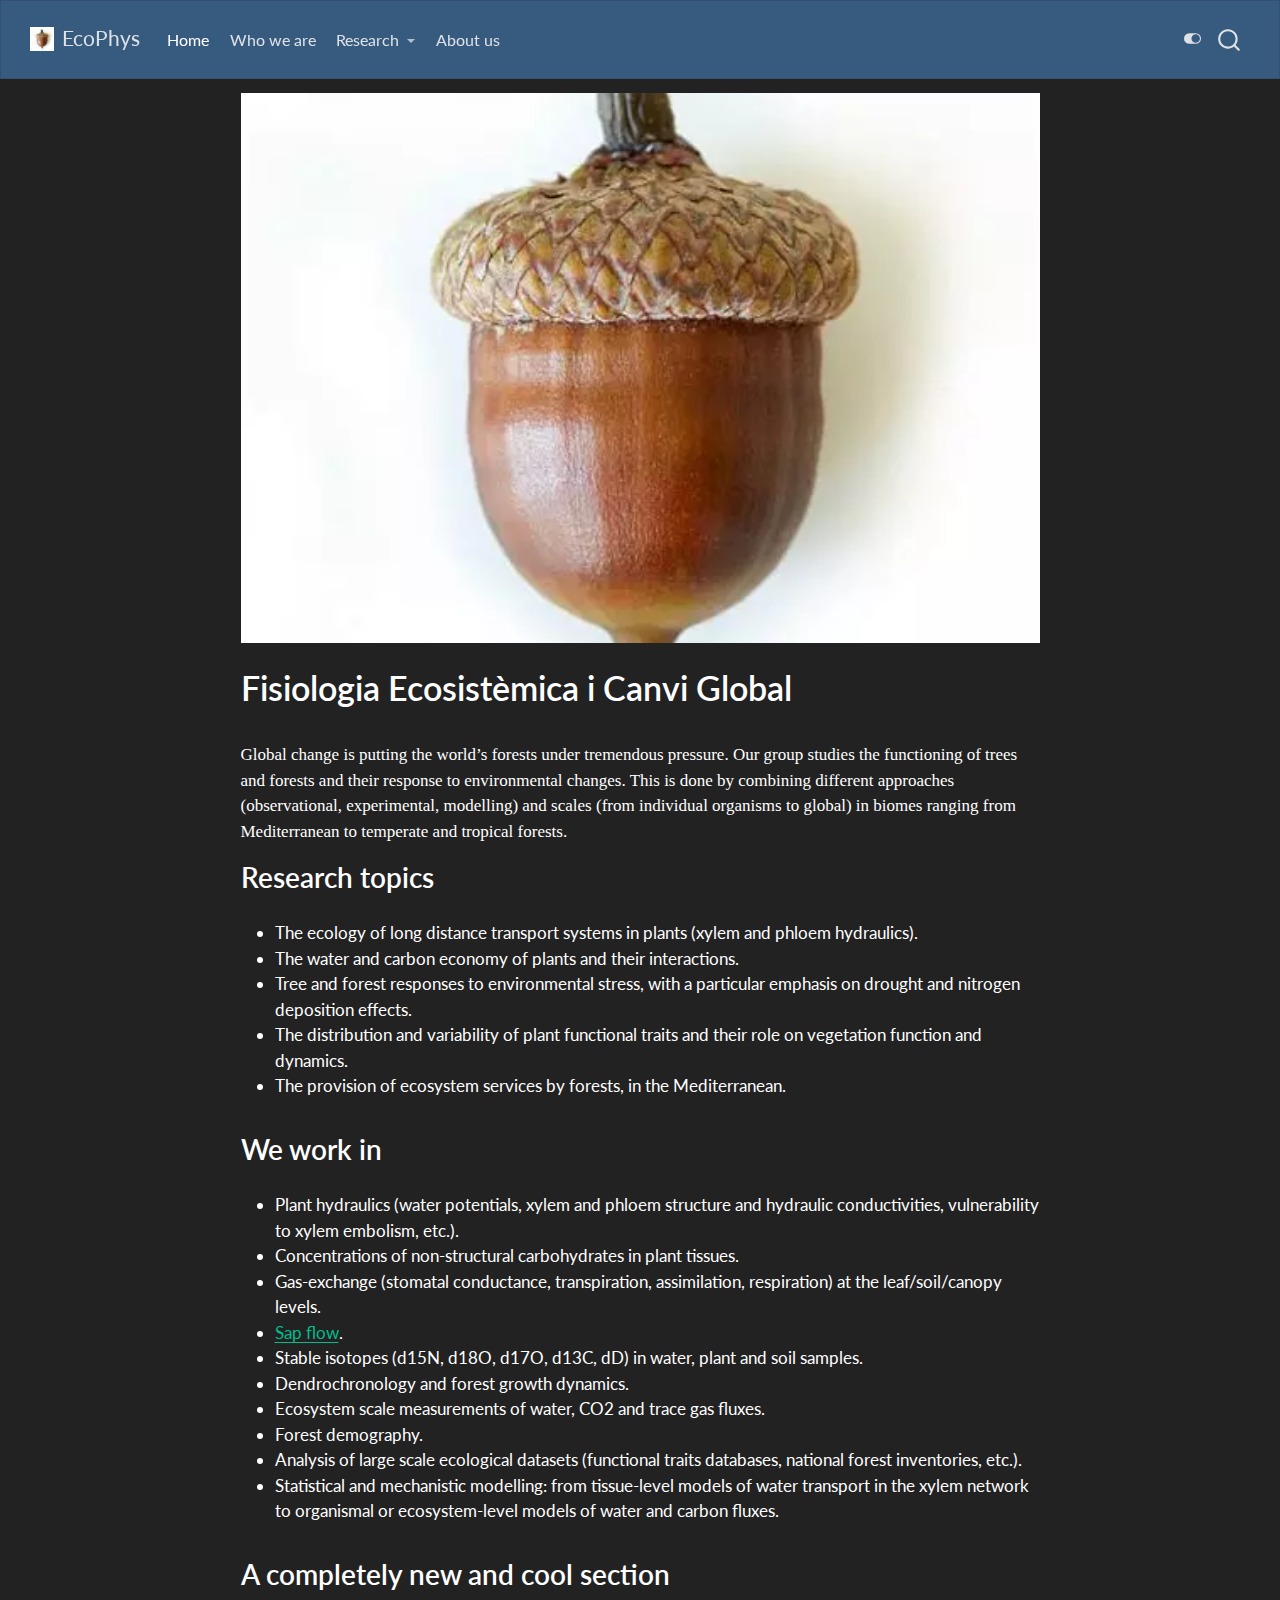
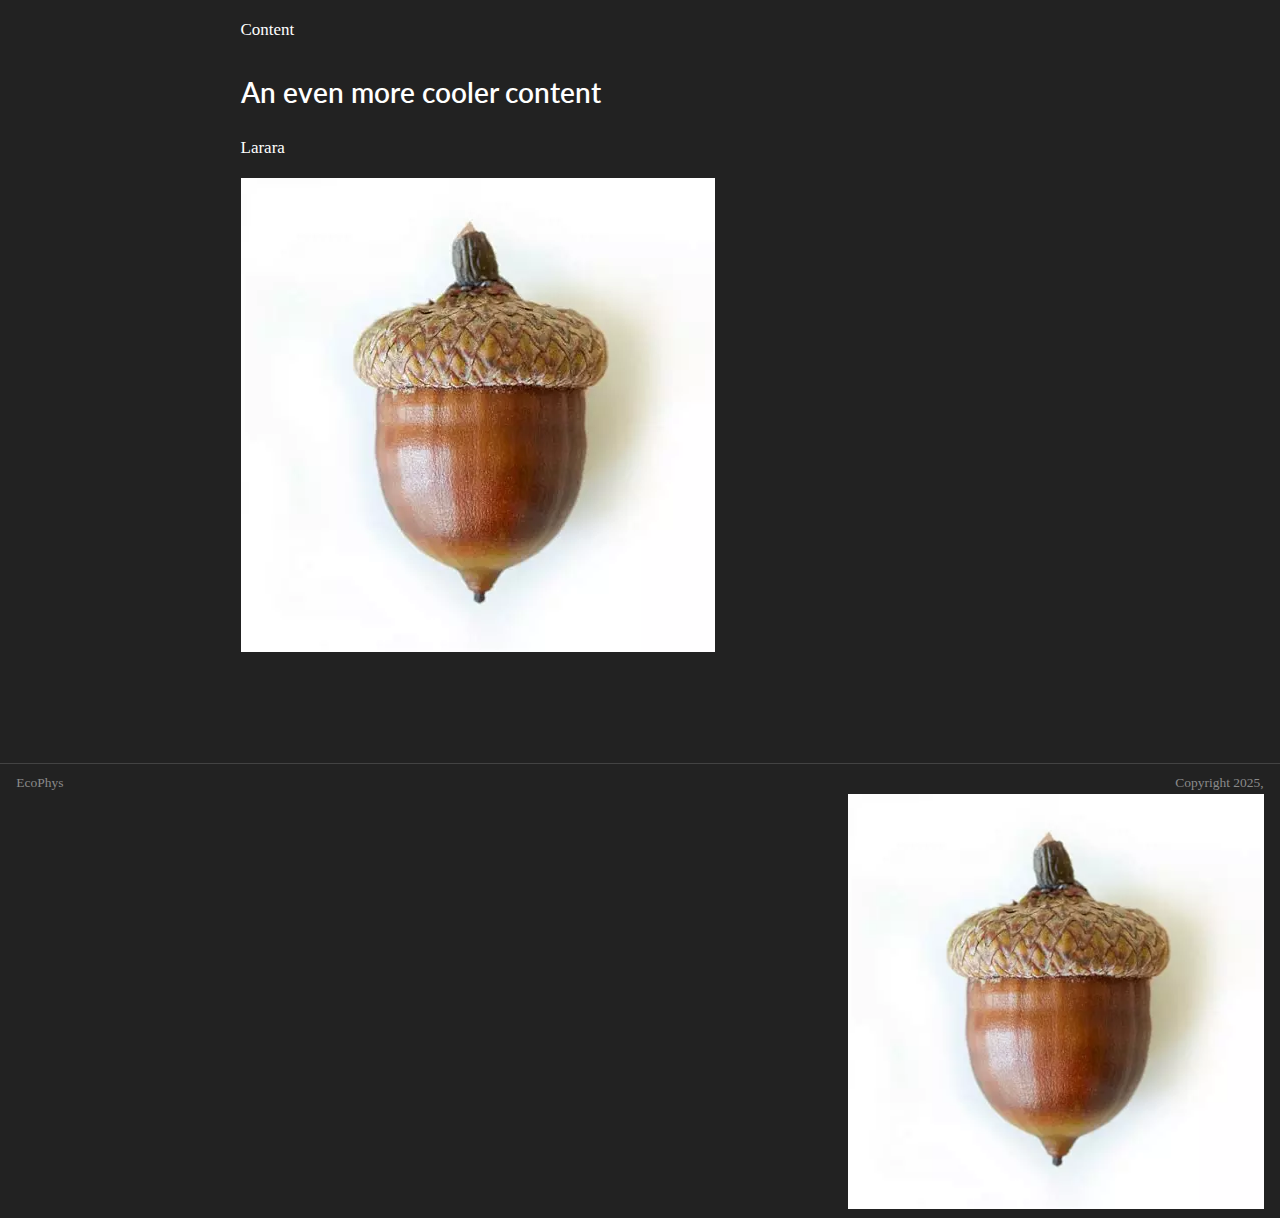
<file: docs/index.html>
<!DOCTYPE html>
<html xmlns="http://www.w3.org/1999/xhtml" lang="en" xml:lang="en"><head>

<meta charset="utf-8">
<meta name="generator" content="quarto-1.6.42">

<meta name="viewport" content="width=device-width, initial-scale=1.0, user-scalable=yes">


<title>Fisiologia Ecosistèmica i Canvi Global – EcoPhys</title>
<style>
code{white-space: pre-wrap;}
span.smallcaps{font-variant: small-caps;}
div.columns{display: flex; gap: min(4vw, 1.5em);}
div.column{flex: auto; overflow-x: auto;}
div.hanging-indent{margin-left: 1.5em; text-indent: -1.5em;}
ul.task-list{list-style: none;}
ul.task-list li input[type="checkbox"] {
  width: 0.8em;
  margin: 0 0.8em 0.2em -1em; /* quarto-specific, see https://github.com/quarto-dev/quarto-cli/issues/4556 */ 
  vertical-align: middle;
}
</style>


<script src="site_libs/quarto-nav/quarto-nav.js"></script>
<script src="site_libs/quarto-nav/headroom.min.js"></script>
<script src="site_libs/clipboard/clipboard.min.js"></script>
<script src="site_libs/quarto-search/autocomplete.umd.js"></script>
<script src="site_libs/quarto-search/fuse.min.js"></script>
<script src="site_libs/quarto-search/quarto-search.js"></script>
<meta name="quarto:offset" content="./">
<script src="site_libs/quarto-html/quarto.js"></script>
<script src="site_libs/quarto-html/popper.min.js"></script>
<script src="site_libs/quarto-html/tippy.umd.min.js"></script>
<link href="site_libs/quarto-html/tippy.css" rel="stylesheet">
<link href="site_libs/quarto-html/quarto-syntax-highlighting-2f5df379a58b258e96c21c0638c20c03.css" rel="stylesheet" class="quarto-color-scheme" id="quarto-text-highlighting-styles">
<link href="site_libs/quarto-html/quarto-syntax-highlighting-dark-b53751a350365c71b6c909e95f209ed1.css" rel="stylesheet" class="quarto-color-scheme quarto-color-alternate" id="quarto-text-highlighting-styles">
<script src="site_libs/bootstrap/bootstrap.min.js"></script>
<link href="site_libs/bootstrap/bootstrap-icons.css" rel="stylesheet">
<link href="site_libs/bootstrap/bootstrap-b821184c4a475689db8a26a4d7b73cc8.min.css" rel="stylesheet" append-hash="true" class="quarto-color-scheme" id="quarto-bootstrap" data-mode="light">
<link href="site_libs/bootstrap/bootstrap-dark-0715dbe8875e9749cc11d07b4097d96f.min.css" rel="stylesheet" append-hash="true" class="quarto-color-scheme quarto-color-alternate" id="quarto-bootstrap" data-mode="dark">
<script id="quarto-search-options" type="application/json">{
  "location": "navbar",
  "copy-button": false,
  "collapse-after": 3,
  "panel-placement": "end",
  "type": "overlay",
  "limit": 50,
  "keyboard-shortcut": [
    "f",
    "/",
    "s"
  ],
  "show-item-context": false,
  "language": {
    "search-no-results-text": "No results",
    "search-matching-documents-text": "matching documents",
    "search-copy-link-title": "Copy link to search",
    "search-hide-matches-text": "Hide additional matches",
    "search-more-match-text": "more match in this document",
    "search-more-matches-text": "more matches in this document",
    "search-clear-button-title": "Clear",
    "search-text-placeholder": "",
    "search-detached-cancel-button-title": "Cancel",
    "search-submit-button-title": "Submit",
    "search-label": "Search"
  }
}</script>


<link rel="stylesheet" href="styles.css">
</head>

<body class="nav-fixed fullcontent">

<div id="quarto-search-results"></div>
  <header id="quarto-header" class="headroom fixed-top">
    <nav class="navbar navbar-expand-lg " data-bs-theme="dark">
      <div class="navbar-container container-fluid">
      <div class="navbar-brand-container mx-auto">
    <a href="./index.html" class="navbar-brand navbar-brand-logo">
    <img src="./img/bellota.webp" alt="" class="navbar-logo">
    </a>
    <a class="navbar-brand" href="./index.html">
    <span class="navbar-title">EcoPhys</span>
    </a>
  </div>
            <div id="quarto-search" class="" title="Search"></div>
          <button class="navbar-toggler" type="button" data-bs-toggle="collapse" data-bs-target="#navbarCollapse" aria-controls="navbarCollapse" role="menu" aria-expanded="false" aria-label="Toggle navigation" onclick="if (window.quartoToggleHeadroom) { window.quartoToggleHeadroom(); }">
  <span class="navbar-toggler-icon"></span>
</button>
          <div class="collapse navbar-collapse" id="navbarCollapse">
            <ul class="navbar-nav navbar-nav-scroll me-auto">
  <li class="nav-item">
    <a class="nav-link active" href="./index.html" aria-current="page"> 
<span class="menu-text">Home</span></a>
  </li>  
  <li class="nav-item">
    <a class="nav-link" href="./people/people.html"> 
<span class="menu-text">Who we are</span></a>
  </li>  
  <li class="nav-item dropdown ">
    <a class="nav-link dropdown-toggle" href="#" id="nav-menu-research" role="link" data-bs-toggle="dropdown" aria-expanded="false">
 <span class="menu-text">Research</span>
    </a>
    <ul class="dropdown-menu" aria-labelledby="nav-menu-research">    
        <li>
    <a class="dropdown-item" href="./research/research_projects.html">
 <span class="dropdown-text">Research Projects</span></a>
  </li>  
    </ul>
  </li>
  <li class="nav-item">
    <a class="nav-link" href="./about.html"> 
<span class="menu-text">About us</span></a>
  </li>  
</ul>
          </div> <!-- /navcollapse -->
            <div class="quarto-navbar-tools">
  <a href="" class="quarto-color-scheme-toggle quarto-navigation-tool  px-1" onclick="window.quartoToggleColorScheme(); return false;" title="Toggle dark mode"><i class="bi"></i></a>
</div>
      </div> <!-- /container-fluid -->
    </nav>
</header>
<!-- content -->
<div id="quarto-content" class="quarto-container page-columns page-rows-contents page-layout-article page-navbar">
<!-- sidebar -->
<!-- margin-sidebar -->
    
<!-- main -->
<div class="quarto-about-marquee">
  <div class="about-image-container">
    <img src="img/bellota.webp" class="about-image " style="width: 100%;">
  </div>
  <div class="about-contents">
    <header id="title-block-header" class="quarto-title-block default">
<div class="quarto-title">
<h1 class="title">Fisiologia Ecosistèmica i Canvi Global</h1>
</div>
<div class="quarto-title-meta">
  </div>
</header> <main class="content" id="quarto-document-content">
<p>Global change is putting the world’s forests under tremendous pressure. Our group studies the functioning of trees and forests and their response to environmental changes. This is done by combining different approaches (observational, experimental, modelling) and scales (from individual organisms to global) in biomes ranging from Mediterranean to temperate and tropical forests.</p>
<section id="research-topics" class="level2">
<h2 data-anchor-id="research-topics">Research topics</h2>
<ul>
<li>The ecology of long distance transport systems in plants (xylem and phloem hydraulics).</li>
<li>The water and carbon economy of plants and their interactions.</li>
<li>Tree and forest responses to environmental stress, with a particular emphasis on drought and nitrogen deposition effects.</li>
<li>The distribution and variability of plant functional traits and their role on vegetation function and dynamics.</li>
<li>The provision of ecosystem services by forests, in the Mediterranean.</li>
</ul>
</section>
<section id="we-work-in" class="level2">
<h2 data-anchor-id="we-work-in">We work in</h2>
<ul>
<li>Plant hydraulics (water potentials, xylem and phloem structure and hydraulic conductivities, vulnerability to xylem embolism, etc.).</li>
<li>Concentrations of non-structural carbohydrates in plant tissues.</li>
<li>Gas-exchange (stomatal conductance, transpiration, assimilation, respiration) at the leaf/soil/canopy levels.</li>
<li><a href="./sapflux.html">Sap flow</a>.</li>
<li>Stable isotopes (d15N, d18O, d17O, d13C, dD) in water, plant and soil samples.</li>
<li>Dendrochronology and forest growth dynamics.</li>
<li>Ecosystem scale measurements of water, CO2 and trace gas fluxes.</li>
<li>Forest demography.</li>
<li>Analysis of large scale ecological datasets (functional traits databases, national forest inventories, etc.).</li>
<li>Statistical and mechanistic modelling: from tissue-level models of water transport in the xylem network to organismal or ecosystem-level models of water and carbon fluxes.</li>
</ul>
</section>
<section id="a-completely-new-and-cool-section" class="level2">
<h2 data-anchor-id="a-completely-new-and-cool-section">A completely new and cool section</h2>
<p>Content</p>
</section>
<section id="an-even-more-cooler-content" class="level2">
<h2 data-anchor-id="an-even-more-cooler-content">An even more cooler content</h2>
<p>Larara</p>
<p><img src=".\img/bellota.webp" class="img-fluid"></p>


</section>
</main> 
  </div>
</div>
 <!-- /main -->
<script id="quarto-html-after-body" type="application/javascript">
window.document.addEventListener("DOMContentLoaded", function (event) {
  const toggleBodyColorMode = (bsSheetEl) => {
    const mode = bsSheetEl.getAttribute("data-mode");
    const bodyEl = window.document.querySelector("body");
    if (mode === "dark") {
      bodyEl.classList.add("quarto-dark");
      bodyEl.classList.remove("quarto-light");
    } else {
      bodyEl.classList.add("quarto-light");
      bodyEl.classList.remove("quarto-dark");
    }
  }
  const toggleBodyColorPrimary = () => {
    const bsSheetEl = window.document.querySelector("link#quarto-bootstrap");
    if (bsSheetEl) {
      toggleBodyColorMode(bsSheetEl);
    }
  }
  toggleBodyColorPrimary();  
  const disableStylesheet = (stylesheets) => {
    for (let i=0; i < stylesheets.length; i++) {
      const stylesheet = stylesheets[i];
      stylesheet.rel = 'prefetch';
    }
  }
  const enableStylesheet = (stylesheets) => {
    for (let i=0; i < stylesheets.length; i++) {
      const stylesheet = stylesheets[i];
      stylesheet.rel = 'stylesheet';
    }
  }
  const manageTransitions = (selector, allowTransitions) => {
    const els = window.document.querySelectorAll(selector);
    for (let i=0; i < els.length; i++) {
      const el = els[i];
      if (allowTransitions) {
        el.classList.remove('notransition');
      } else {
        el.classList.add('notransition');
      }
    }
  }
  const toggleGiscusIfUsed = (isAlternate, darkModeDefault) => {
    const baseTheme = document.querySelector('#giscus-base-theme')?.value ?? 'light';
    const alternateTheme = document.querySelector('#giscus-alt-theme')?.value ?? 'dark';
    let newTheme = '';
    if(darkModeDefault) {
      newTheme = isAlternate ? baseTheme : alternateTheme;
    } else {
      newTheme = isAlternate ? alternateTheme : baseTheme;
    }
    const changeGiscusTheme = () => {
      // From: https://github.com/giscus/giscus/issues/336
      const sendMessage = (message) => {
        const iframe = document.querySelector('iframe.giscus-frame');
        if (!iframe) return;
        iframe.contentWindow.postMessage({ giscus: message }, 'https://giscus.app');
      }
      sendMessage({
        setConfig: {
          theme: newTheme
        }
      });
    }
    const isGiscussLoaded = window.document.querySelector('iframe.giscus-frame') !== null;
    if (isGiscussLoaded) {
      changeGiscusTheme();
    }
  }
  const toggleColorMode = (alternate) => {
    // Switch the stylesheets
    const alternateStylesheets = window.document.querySelectorAll('link.quarto-color-scheme.quarto-color-alternate');
    manageTransitions('#quarto-margin-sidebar .nav-link', false);
    if (alternate) {
      enableStylesheet(alternateStylesheets);
      for (const sheetNode of alternateStylesheets) {
        if (sheetNode.id === "quarto-bootstrap") {
          toggleBodyColorMode(sheetNode);
        }
      }
    } else {
      disableStylesheet(alternateStylesheets);
      toggleBodyColorPrimary();
    }
    manageTransitions('#quarto-margin-sidebar .nav-link', true);
    // Switch the toggles
    const toggles = window.document.querySelectorAll('.quarto-color-scheme-toggle');
    for (let i=0; i < toggles.length; i++) {
      const toggle = toggles[i];
      if (toggle) {
        if (alternate) {
          toggle.classList.add("alternate");     
        } else {
          toggle.classList.remove("alternate");
        }
      }
    }
    // Hack to workaround the fact that safari doesn't
    // properly recolor the scrollbar when toggling (#1455)
    if (navigator.userAgent.indexOf('Safari') > 0 && navigator.userAgent.indexOf('Chrome') == -1) {
      manageTransitions("body", false);
      window.scrollTo(0, 1);
      setTimeout(() => {
        window.scrollTo(0, 0);
        manageTransitions("body", true);
      }, 40);  
    }
  }
  const isFileUrl = () => { 
    return window.location.protocol === 'file:';
  }
  const hasAlternateSentinel = () => {  
    let styleSentinel = getColorSchemeSentinel();
    if (styleSentinel !== null) {
      return styleSentinel === "alternate";
    } else {
      return false;
    }
  }
  const setStyleSentinel = (alternate) => {
    const value = alternate ? "alternate" : "default";
    if (!isFileUrl()) {
      window.localStorage.setItem("quarto-color-scheme", value);
    } else {
      localAlternateSentinel = value;
    }
  }
  const getColorSchemeSentinel = () => {
    if (!isFileUrl()) {
      const storageValue = window.localStorage.getItem("quarto-color-scheme");
      return storageValue != null ? storageValue : localAlternateSentinel;
    } else {
      return localAlternateSentinel;
    }
  }
  const darkModeDefault = true;
  let localAlternateSentinel = darkModeDefault ? 'alternate' : 'default';
  // Dark / light mode switch
  window.quartoToggleColorScheme = () => {
    // Read the current dark / light value 
    let toAlternate = !hasAlternateSentinel();
    toggleColorMode(toAlternate);
    setStyleSentinel(toAlternate);
    toggleGiscusIfUsed(toAlternate, darkModeDefault);
  };
  // Ensure there is a toggle, if there isn't float one in the top right
  if (window.document.querySelector('.quarto-color-scheme-toggle') === null) {
    const a = window.document.createElement('a');
    a.classList.add('top-right');
    a.classList.add('quarto-color-scheme-toggle');
    a.href = "";
    a.onclick = function() { try { window.quartoToggleColorScheme(); } catch {} return false; };
    const i = window.document.createElement("i");
    i.classList.add('bi');
    a.appendChild(i);
    window.document.body.appendChild(a);
  }
  // Switch to dark mode if need be
  if (hasAlternateSentinel()) {
    toggleColorMode(true);
  } else {
    toggleColorMode(false);
  }
  const isCodeAnnotation = (el) => {
    for (const clz of el.classList) {
      if (clz.startsWith('code-annotation-')) {                     
        return true;
      }
    }
    return false;
  }
  const onCopySuccess = function(e) {
    // button target
    const button = e.trigger;
    // don't keep focus
    button.blur();
    // flash "checked"
    button.classList.add('code-copy-button-checked');
    var currentTitle = button.getAttribute("title");
    button.setAttribute("title", "Copied!");
    let tooltip;
    if (window.bootstrap) {
      button.setAttribute("data-bs-toggle", "tooltip");
      button.setAttribute("data-bs-placement", "left");
      button.setAttribute("data-bs-title", "Copied!");
      tooltip = new bootstrap.Tooltip(button, 
        { trigger: "manual", 
          customClass: "code-copy-button-tooltip",
          offset: [0, -8]});
      tooltip.show();    
    }
    setTimeout(function() {
      if (tooltip) {
        tooltip.hide();
        button.removeAttribute("data-bs-title");
        button.removeAttribute("data-bs-toggle");
        button.removeAttribute("data-bs-placement");
      }
      button.setAttribute("title", currentTitle);
      button.classList.remove('code-copy-button-checked');
    }, 1000);
    // clear code selection
    e.clearSelection();
  }
  const getTextToCopy = function(trigger) {
      const codeEl = trigger.previousElementSibling.cloneNode(true);
      for (const childEl of codeEl.children) {
        if (isCodeAnnotation(childEl)) {
          childEl.remove();
        }
      }
      return codeEl.innerText;
  }
  const clipboard = new window.ClipboardJS('.code-copy-button:not([data-in-quarto-modal])', {
    text: getTextToCopy
  });
  clipboard.on('success', onCopySuccess);
  if (window.document.getElementById('quarto-embedded-source-code-modal')) {
    const clipboardModal = new window.ClipboardJS('.code-copy-button[data-in-quarto-modal]', {
      text: getTextToCopy,
      container: window.document.getElementById('quarto-embedded-source-code-modal')
    });
    clipboardModal.on('success', onCopySuccess);
  }
    var localhostRegex = new RegExp(/^(?:http|https):\/\/localhost\:?[0-9]*\//);
    var mailtoRegex = new RegExp(/^mailto:/);
      var filterRegex = new RegExp('/' + window.location.host + '/');
    var isInternal = (href) => {
        return filterRegex.test(href) || localhostRegex.test(href) || mailtoRegex.test(href);
    }
    // Inspect non-navigation links and adorn them if external
 	var links = window.document.querySelectorAll('a[href]:not(.nav-link):not(.navbar-brand):not(.toc-action):not(.sidebar-link):not(.sidebar-item-toggle):not(.pagination-link):not(.no-external):not([aria-hidden]):not(.dropdown-item):not(.quarto-navigation-tool):not(.about-link)');
    for (var i=0; i<links.length; i++) {
      const link = links[i];
      if (!isInternal(link.href)) {
        // undo the damage that might have been done by quarto-nav.js in the case of
        // links that we want to consider external
        if (link.dataset.originalHref !== undefined) {
          link.href = link.dataset.originalHref;
        }
      }
    }
  function tippyHover(el, contentFn, onTriggerFn, onUntriggerFn) {
    const config = {
      allowHTML: true,
      maxWidth: 500,
      delay: 100,
      arrow: false,
      appendTo: function(el) {
          return el.parentElement;
      },
      interactive: true,
      interactiveBorder: 10,
      theme: 'quarto',
      placement: 'bottom-start',
    };
    if (contentFn) {
      config.content = contentFn;
    }
    if (onTriggerFn) {
      config.onTrigger = onTriggerFn;
    }
    if (onUntriggerFn) {
      config.onUntrigger = onUntriggerFn;
    }
    window.tippy(el, config); 
  }
  const noterefs = window.document.querySelectorAll('a[role="doc-noteref"]');
  for (var i=0; i<noterefs.length; i++) {
    const ref = noterefs[i];
    tippyHover(ref, function() {
      // use id or data attribute instead here
      let href = ref.getAttribute('data-footnote-href') || ref.getAttribute('href');
      try { href = new URL(href).hash; } catch {}
      const id = href.replace(/^#\/?/, "");
      const note = window.document.getElementById(id);
      if (note) {
        return note.innerHTML;
      } else {
        return "";
      }
    });
  }
  const xrefs = window.document.querySelectorAll('a.quarto-xref');
  const processXRef = (id, note) => {
    // Strip column container classes
    const stripColumnClz = (el) => {
      el.classList.remove("page-full", "page-columns");
      if (el.children) {
        for (const child of el.children) {
          stripColumnClz(child);
        }
      }
    }
    stripColumnClz(note)
    if (id === null || id.startsWith('sec-')) {
      // Special case sections, only their first couple elements
      const container = document.createElement("div");
      if (note.children && note.children.length > 2) {
        container.appendChild(note.children[0].cloneNode(true));
        for (let i = 1; i < note.children.length; i++) {
          const child = note.children[i];
          if (child.tagName === "P" && child.innerText === "") {
            continue;
          } else {
            container.appendChild(child.cloneNode(true));
            break;
          }
        }
        if (window.Quarto?.typesetMath) {
          window.Quarto.typesetMath(container);
        }
        return container.innerHTML
      } else {
        if (window.Quarto?.typesetMath) {
          window.Quarto.typesetMath(note);
        }
        return note.innerHTML;
      }
    } else {
      // Remove any anchor links if they are present
      const anchorLink = note.querySelector('a.anchorjs-link');
      if (anchorLink) {
        anchorLink.remove();
      }
      if (window.Quarto?.typesetMath) {
        window.Quarto.typesetMath(note);
      }
      if (note.classList.contains("callout")) {
        return note.outerHTML;
      } else {
        return note.innerHTML;
      }
    }
  }
  for (var i=0; i<xrefs.length; i++) {
    const xref = xrefs[i];
    tippyHover(xref, undefined, function(instance) {
      instance.disable();
      let url = xref.getAttribute('href');
      let hash = undefined; 
      if (url.startsWith('#')) {
        hash = url;
      } else {
        try { hash = new URL(url).hash; } catch {}
      }
      if (hash) {
        const id = hash.replace(/^#\/?/, "");
        const note = window.document.getElementById(id);
        if (note !== null) {
          try {
            const html = processXRef(id, note.cloneNode(true));
            instance.setContent(html);
          } finally {
            instance.enable();
            instance.show();
          }
        } else {
          // See if we can fetch this
          fetch(url.split('#')[0])
          .then(res => res.text())
          .then(html => {
            const parser = new DOMParser();
            const htmlDoc = parser.parseFromString(html, "text/html");
            const note = htmlDoc.getElementById(id);
            if (note !== null) {
              const html = processXRef(id, note);
              instance.setContent(html);
            } 
          }).finally(() => {
            instance.enable();
            instance.show();
          });
        }
      } else {
        // See if we can fetch a full url (with no hash to target)
        // This is a special case and we should probably do some content thinning / targeting
        fetch(url)
        .then(res => res.text())
        .then(html => {
          const parser = new DOMParser();
          const htmlDoc = parser.parseFromString(html, "text/html");
          const note = htmlDoc.querySelector('main.content');
          if (note !== null) {
            // This should only happen for chapter cross references
            // (since there is no id in the URL)
            // remove the first header
            if (note.children.length > 0 && note.children[0].tagName === "HEADER") {
              note.children[0].remove();
            }
            const html = processXRef(null, note);
            instance.setContent(html);
          } 
        }).finally(() => {
          instance.enable();
          instance.show();
        });
      }
    }, function(instance) {
    });
  }
      let selectedAnnoteEl;
      const selectorForAnnotation = ( cell, annotation) => {
        let cellAttr = 'data-code-cell="' + cell + '"';
        let lineAttr = 'data-code-annotation="' +  annotation + '"';
        const selector = 'span[' + cellAttr + '][' + lineAttr + ']';
        return selector;
      }
      const selectCodeLines = (annoteEl) => {
        const doc = window.document;
        const targetCell = annoteEl.getAttribute("data-target-cell");
        const targetAnnotation = annoteEl.getAttribute("data-target-annotation");
        const annoteSpan = window.document.querySelector(selectorForAnnotation(targetCell, targetAnnotation));
        const lines = annoteSpan.getAttribute("data-code-lines").split(",");
        const lineIds = lines.map((line) => {
          return targetCell + "-" + line;
        })
        let top = null;
        let height = null;
        let parent = null;
        if (lineIds.length > 0) {
            //compute the position of the single el (top and bottom and make a div)
            const el = window.document.getElementById(lineIds[0]);
            top = el.offsetTop;
            height = el.offsetHeight;
            parent = el.parentElement.parentElement;
          if (lineIds.length > 1) {
            const lastEl = window.document.getElementById(lineIds[lineIds.length - 1]);
            const bottom = lastEl.offsetTop + lastEl.offsetHeight;
            height = bottom - top;
          }
          if (top !== null && height !== null && parent !== null) {
            // cook up a div (if necessary) and position it 
            let div = window.document.getElementById("code-annotation-line-highlight");
            if (div === null) {
              div = window.document.createElement("div");
              div.setAttribute("id", "code-annotation-line-highlight");
              div.style.position = 'absolute';
              parent.appendChild(div);
            }
            div.style.top = top - 2 + "px";
            div.style.height = height + 4 + "px";
            div.style.left = 0;
            let gutterDiv = window.document.getElementById("code-annotation-line-highlight-gutter");
            if (gutterDiv === null) {
              gutterDiv = window.document.createElement("div");
              gutterDiv.setAttribute("id", "code-annotation-line-highlight-gutter");
              gutterDiv.style.position = 'absolute';
              const codeCell = window.document.getElementById(targetCell);
              const gutter = codeCell.querySelector('.code-annotation-gutter');
              gutter.appendChild(gutterDiv);
            }
            gutterDiv.style.top = top - 2 + "px";
            gutterDiv.style.height = height + 4 + "px";
          }
          selectedAnnoteEl = annoteEl;
        }
      };
      const unselectCodeLines = () => {
        const elementsIds = ["code-annotation-line-highlight", "code-annotation-line-highlight-gutter"];
        elementsIds.forEach((elId) => {
          const div = window.document.getElementById(elId);
          if (div) {
            div.remove();
          }
        });
        selectedAnnoteEl = undefined;
      };
        // Handle positioning of the toggle
    window.addEventListener(
      "resize",
      throttle(() => {
        elRect = undefined;
        if (selectedAnnoteEl) {
          selectCodeLines(selectedAnnoteEl);
        }
      }, 10)
    );
    function throttle(fn, ms) {
    let throttle = false;
    let timer;
      return (...args) => {
        if(!throttle) { // first call gets through
            fn.apply(this, args);
            throttle = true;
        } else { // all the others get throttled
            if(timer) clearTimeout(timer); // cancel #2
            timer = setTimeout(() => {
              fn.apply(this, args);
              timer = throttle = false;
            }, ms);
        }
      };
    }
      // Attach click handler to the DT
      const annoteDls = window.document.querySelectorAll('dt[data-target-cell]');
      for (const annoteDlNode of annoteDls) {
        annoteDlNode.addEventListener('click', (event) => {
          const clickedEl = event.target;
          if (clickedEl !== selectedAnnoteEl) {
            unselectCodeLines();
            const activeEl = window.document.querySelector('dt[data-target-cell].code-annotation-active');
            if (activeEl) {
              activeEl.classList.remove('code-annotation-active');
            }
            selectCodeLines(clickedEl);
            clickedEl.classList.add('code-annotation-active');
          } else {
            // Unselect the line
            unselectCodeLines();
            clickedEl.classList.remove('code-annotation-active');
          }
        });
      }
  const findCites = (el) => {
    const parentEl = el.parentElement;
    if (parentEl) {
      const cites = parentEl.dataset.cites;
      if (cites) {
        return {
          el,
          cites: cites.split(' ')
        };
      } else {
        return findCites(el.parentElement)
      }
    } else {
      return undefined;
    }
  };
  var bibliorefs = window.document.querySelectorAll('a[role="doc-biblioref"]');
  for (var i=0; i<bibliorefs.length; i++) {
    const ref = bibliorefs[i];
    const citeInfo = findCites(ref);
    if (citeInfo) {
      tippyHover(citeInfo.el, function() {
        var popup = window.document.createElement('div');
        citeInfo.cites.forEach(function(cite) {
          var citeDiv = window.document.createElement('div');
          citeDiv.classList.add('hanging-indent');
          citeDiv.classList.add('csl-entry');
          var biblioDiv = window.document.getElementById('ref-' + cite);
          if (biblioDiv) {
            citeDiv.innerHTML = biblioDiv.innerHTML;
          }
          popup.appendChild(citeDiv);
        });
        return popup.innerHTML;
      });
    }
  }
});
</script>
</div> <!-- /content -->
<footer class="footer">
  <div class="nav-footer">
    <div class="nav-footer-left">
<p>EcoPhys</p>
</div>   
    <div class="nav-footer-center">
      &nbsp;
    </div>
    <div class="nav-footer-right">
<p>Copyright 2025, <img src="img/bellota.webp" class="img-fluid"></p>
</div>
  </div>
</footer>




</body></html>
</file>
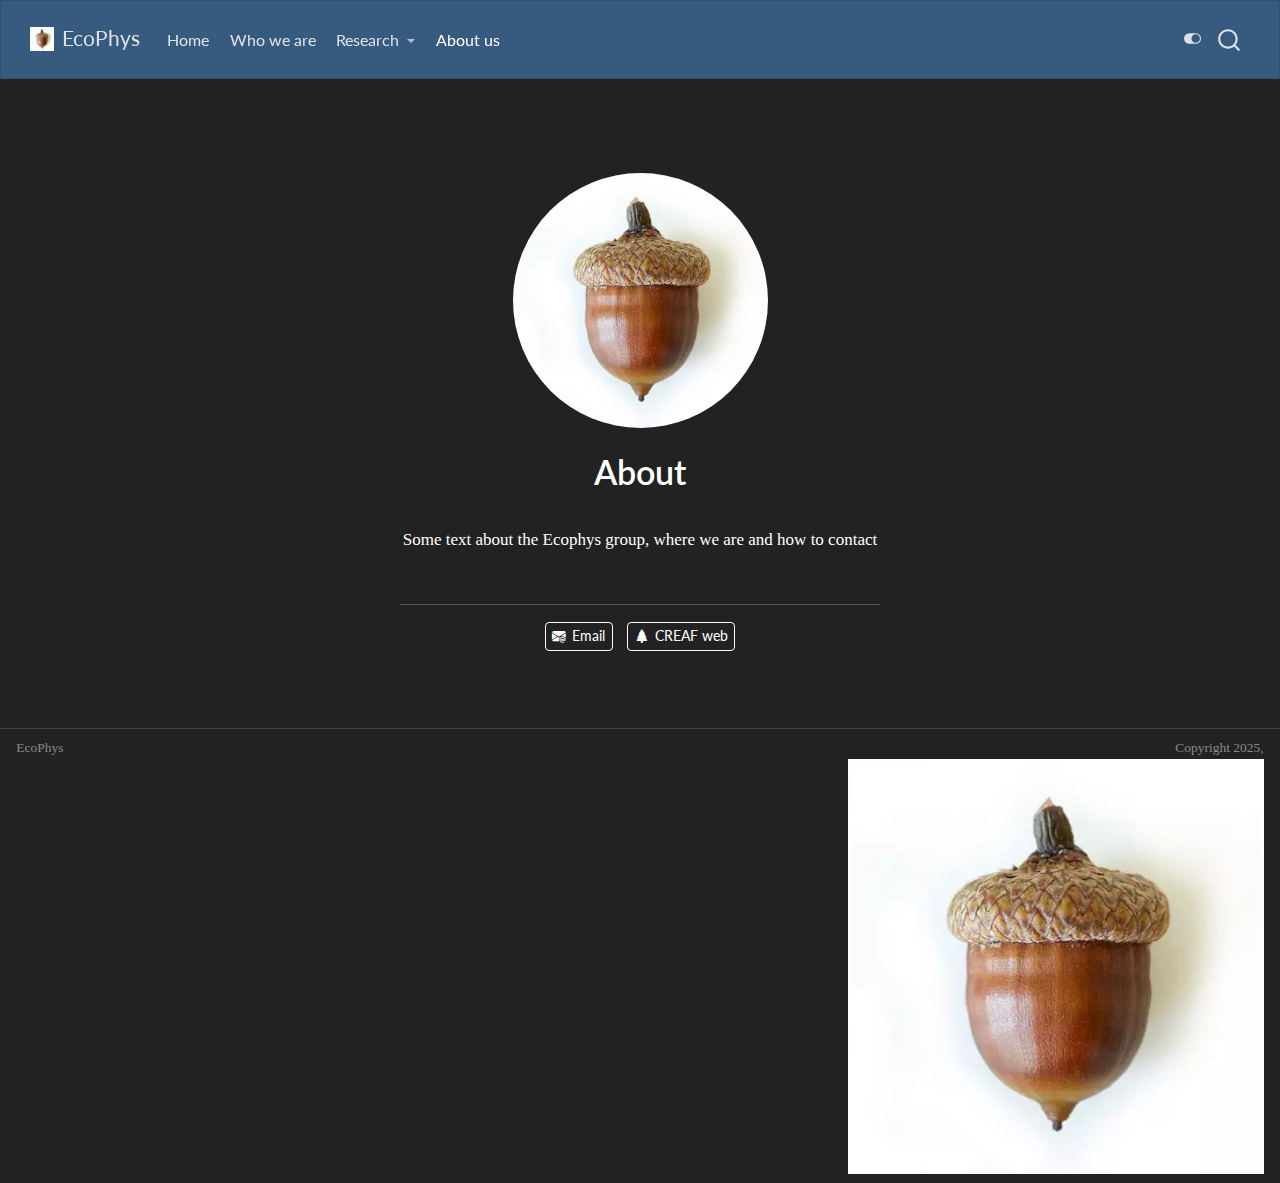
<file: docs/about.html>
<!DOCTYPE html>
<html xmlns="http://www.w3.org/1999/xhtml" lang="en" xml:lang="en"><head>

<meta charset="utf-8">
<meta name="generator" content="quarto-1.6.42">

<meta name="viewport" content="width=device-width, initial-scale=1.0, user-scalable=yes">


<title>About – EcoPhys</title>
<style>
code{white-space: pre-wrap;}
span.smallcaps{font-variant: small-caps;}
div.columns{display: flex; gap: min(4vw, 1.5em);}
div.column{flex: auto; overflow-x: auto;}
div.hanging-indent{margin-left: 1.5em; text-indent: -1.5em;}
ul.task-list{list-style: none;}
ul.task-list li input[type="checkbox"] {
  width: 0.8em;
  margin: 0 0.8em 0.2em -1em; /* quarto-specific, see https://github.com/quarto-dev/quarto-cli/issues/4556 */ 
  vertical-align: middle;
}
</style>


<script src="site_libs/quarto-nav/quarto-nav.js"></script>
<script src="site_libs/quarto-nav/headroom.min.js"></script>
<script src="site_libs/clipboard/clipboard.min.js"></script>
<script src="site_libs/quarto-search/autocomplete.umd.js"></script>
<script src="site_libs/quarto-search/fuse.min.js"></script>
<script src="site_libs/quarto-search/quarto-search.js"></script>
<meta name="quarto:offset" content="./">
<script src="site_libs/quarto-html/quarto.js"></script>
<script src="site_libs/quarto-html/popper.min.js"></script>
<script src="site_libs/quarto-html/tippy.umd.min.js"></script>
<link href="site_libs/quarto-html/tippy.css" rel="stylesheet">
<link href="site_libs/quarto-html/quarto-syntax-highlighting-2f5df379a58b258e96c21c0638c20c03.css" rel="stylesheet" class="quarto-color-scheme" id="quarto-text-highlighting-styles">
<link href="site_libs/quarto-html/quarto-syntax-highlighting-dark-b53751a350365c71b6c909e95f209ed1.css" rel="stylesheet" class="quarto-color-scheme quarto-color-alternate" id="quarto-text-highlighting-styles">
<script src="site_libs/bootstrap/bootstrap.min.js"></script>
<link href="site_libs/bootstrap/bootstrap-icons.css" rel="stylesheet">
<link href="site_libs/bootstrap/bootstrap-b821184c4a475689db8a26a4d7b73cc8.min.css" rel="stylesheet" append-hash="true" class="quarto-color-scheme" id="quarto-bootstrap" data-mode="light">
<link href="site_libs/bootstrap/bootstrap-dark-0715dbe8875e9749cc11d07b4097d96f.min.css" rel="stylesheet" append-hash="true" class="quarto-color-scheme quarto-color-alternate" id="quarto-bootstrap" data-mode="dark">
<script id="quarto-search-options" type="application/json">{
  "location": "navbar",
  "copy-button": false,
  "collapse-after": 3,
  "panel-placement": "end",
  "type": "overlay",
  "limit": 50,
  "keyboard-shortcut": [
    "f",
    "/",
    "s"
  ],
  "show-item-context": false,
  "language": {
    "search-no-results-text": "No results",
    "search-matching-documents-text": "matching documents",
    "search-copy-link-title": "Copy link to search",
    "search-hide-matches-text": "Hide additional matches",
    "search-more-match-text": "more match in this document",
    "search-more-matches-text": "more matches in this document",
    "search-clear-button-title": "Clear",
    "search-text-placeholder": "",
    "search-detached-cancel-button-title": "Cancel",
    "search-submit-button-title": "Submit",
    "search-label": "Search"
  }
}</script>


<link rel="stylesheet" href="styles.css">
</head>

<body class="nav-fixed fullcontent">

<div id="quarto-search-results"></div>
  <header id="quarto-header" class="headroom fixed-top">
    <nav class="navbar navbar-expand-lg " data-bs-theme="dark">
      <div class="navbar-container container-fluid">
      <div class="navbar-brand-container mx-auto">
    <a href="./index.html" class="navbar-brand navbar-brand-logo">
    <img src="./img/bellota.webp" alt="" class="navbar-logo">
    </a>
    <a class="navbar-brand" href="./index.html">
    <span class="navbar-title">EcoPhys</span>
    </a>
  </div>
            <div id="quarto-search" class="" title="Search"></div>
          <button class="navbar-toggler" type="button" data-bs-toggle="collapse" data-bs-target="#navbarCollapse" aria-controls="navbarCollapse" role="menu" aria-expanded="false" aria-label="Toggle navigation" onclick="if (window.quartoToggleHeadroom) { window.quartoToggleHeadroom(); }">
  <span class="navbar-toggler-icon"></span>
</button>
          <div class="collapse navbar-collapse" id="navbarCollapse">
            <ul class="navbar-nav navbar-nav-scroll me-auto">
  <li class="nav-item">
    <a class="nav-link" href="./index.html"> 
<span class="menu-text">Home</span></a>
  </li>  
  <li class="nav-item">
    <a class="nav-link" href="./people/people.html"> 
<span class="menu-text">Who we are</span></a>
  </li>  
  <li class="nav-item dropdown ">
    <a class="nav-link dropdown-toggle" href="#" id="nav-menu-research" role="link" data-bs-toggle="dropdown" aria-expanded="false">
 <span class="menu-text">Research</span>
    </a>
    <ul class="dropdown-menu" aria-labelledby="nav-menu-research">    
        <li>
    <a class="dropdown-item" href="./research/research_projects.html">
 <span class="dropdown-text">Research Projects</span></a>
  </li>  
    </ul>
  </li>
  <li class="nav-item">
    <a class="nav-link active" href="./about.html" aria-current="page"> 
<span class="menu-text">About us</span></a>
  </li>  
</ul>
          </div> <!-- /navcollapse -->
            <div class="quarto-navbar-tools">
  <a href="" class="quarto-color-scheme-toggle quarto-navigation-tool  px-1" onclick="window.quartoToggleColorScheme(); return false;" title="Toggle dark mode"><i class="bi"></i></a>
</div>
      </div> <!-- /container-fluid -->
    </nav>
</header>
<!-- content -->
<div id="quarto-content" class="quarto-container page-columns page-rows-contents page-layout-article page-navbar">
<!-- sidebar -->
<!-- margin-sidebar -->
    
<!-- main -->
<div class="quarto-about-jolla">
  <img src="img/bellota.webp" class="about-image
  round " style="height: 15em; width: 15em;">
 <header id="title-block-header" class="quarto-title-block default">
<div class="quarto-title">
<h1 class="title">About</h1>
</div>
<div class="quarto-title-meta">
  </div>
</header><main class="content" id="quarto-document-content">
<p>Some text about the Ecophys group, where we are and how to contact</p>


</main> 
  <hr class="about-sep">
   <div class="about-links">
  <a href="/mailto@Ecophys@creaf.uab.cat" class="about-link" rel="" target="">
    <i class="bi bi-envelope-at-fill"></i>
     <span class="about-link-text">Email</span>
  </a>
  <a href="https://www.creaf.cat/es/investigacion/directorio-de-investigacionfisiologia-ecosistemica-y-cambio-global" class="about-link" rel="" target="">
    <i class="bi bi-tree-fill"></i>
     <span class="about-link-text">CREAF web</span>
  </a>
</div>
</div>
 <!-- /main -->
<script id="quarto-html-after-body" type="application/javascript">
window.document.addEventListener("DOMContentLoaded", function (event) {
  const toggleBodyColorMode = (bsSheetEl) => {
    const mode = bsSheetEl.getAttribute("data-mode");
    const bodyEl = window.document.querySelector("body");
    if (mode === "dark") {
      bodyEl.classList.add("quarto-dark");
      bodyEl.classList.remove("quarto-light");
    } else {
      bodyEl.classList.add("quarto-light");
      bodyEl.classList.remove("quarto-dark");
    }
  }
  const toggleBodyColorPrimary = () => {
    const bsSheetEl = window.document.querySelector("link#quarto-bootstrap");
    if (bsSheetEl) {
      toggleBodyColorMode(bsSheetEl);
    }
  }
  toggleBodyColorPrimary();  
  const disableStylesheet = (stylesheets) => {
    for (let i=0; i < stylesheets.length; i++) {
      const stylesheet = stylesheets[i];
      stylesheet.rel = 'prefetch';
    }
  }
  const enableStylesheet = (stylesheets) => {
    for (let i=0; i < stylesheets.length; i++) {
      const stylesheet = stylesheets[i];
      stylesheet.rel = 'stylesheet';
    }
  }
  const manageTransitions = (selector, allowTransitions) => {
    const els = window.document.querySelectorAll(selector);
    for (let i=0; i < els.length; i++) {
      const el = els[i];
      if (allowTransitions) {
        el.classList.remove('notransition');
      } else {
        el.classList.add('notransition');
      }
    }
  }
  const toggleGiscusIfUsed = (isAlternate, darkModeDefault) => {
    const baseTheme = document.querySelector('#giscus-base-theme')?.value ?? 'light';
    const alternateTheme = document.querySelector('#giscus-alt-theme')?.value ?? 'dark';
    let newTheme = '';
    if(darkModeDefault) {
      newTheme = isAlternate ? baseTheme : alternateTheme;
    } else {
      newTheme = isAlternate ? alternateTheme : baseTheme;
    }
    const changeGiscusTheme = () => {
      // From: https://github.com/giscus/giscus/issues/336
      const sendMessage = (message) => {
        const iframe = document.querySelector('iframe.giscus-frame');
        if (!iframe) return;
        iframe.contentWindow.postMessage({ giscus: message }, 'https://giscus.app');
      }
      sendMessage({
        setConfig: {
          theme: newTheme
        }
      });
    }
    const isGiscussLoaded = window.document.querySelector('iframe.giscus-frame') !== null;
    if (isGiscussLoaded) {
      changeGiscusTheme();
    }
  }
  const toggleColorMode = (alternate) => {
    // Switch the stylesheets
    const alternateStylesheets = window.document.querySelectorAll('link.quarto-color-scheme.quarto-color-alternate');
    manageTransitions('#quarto-margin-sidebar .nav-link', false);
    if (alternate) {
      enableStylesheet(alternateStylesheets);
      for (const sheetNode of alternateStylesheets) {
        if (sheetNode.id === "quarto-bootstrap") {
          toggleBodyColorMode(sheetNode);
        }
      }
    } else {
      disableStylesheet(alternateStylesheets);
      toggleBodyColorPrimary();
    }
    manageTransitions('#quarto-margin-sidebar .nav-link', true);
    // Switch the toggles
    const toggles = window.document.querySelectorAll('.quarto-color-scheme-toggle');
    for (let i=0; i < toggles.length; i++) {
      const toggle = toggles[i];
      if (toggle) {
        if (alternate) {
          toggle.classList.add("alternate");     
        } else {
          toggle.classList.remove("alternate");
        }
      }
    }
    // Hack to workaround the fact that safari doesn't
    // properly recolor the scrollbar when toggling (#1455)
    if (navigator.userAgent.indexOf('Safari') > 0 && navigator.userAgent.indexOf('Chrome') == -1) {
      manageTransitions("body", false);
      window.scrollTo(0, 1);
      setTimeout(() => {
        window.scrollTo(0, 0);
        manageTransitions("body", true);
      }, 40);  
    }
  }
  const isFileUrl = () => { 
    return window.location.protocol === 'file:';
  }
  const hasAlternateSentinel = () => {  
    let styleSentinel = getColorSchemeSentinel();
    if (styleSentinel !== null) {
      return styleSentinel === "alternate";
    } else {
      return false;
    }
  }
  const setStyleSentinel = (alternate) => {
    const value = alternate ? "alternate" : "default";
    if (!isFileUrl()) {
      window.localStorage.setItem("quarto-color-scheme", value);
    } else {
      localAlternateSentinel = value;
    }
  }
  const getColorSchemeSentinel = () => {
    if (!isFileUrl()) {
      const storageValue = window.localStorage.getItem("quarto-color-scheme");
      return storageValue != null ? storageValue : localAlternateSentinel;
    } else {
      return localAlternateSentinel;
    }
  }
  const darkModeDefault = true;
  let localAlternateSentinel = darkModeDefault ? 'alternate' : 'default';
  // Dark / light mode switch
  window.quartoToggleColorScheme = () => {
    // Read the current dark / light value 
    let toAlternate = !hasAlternateSentinel();
    toggleColorMode(toAlternate);
    setStyleSentinel(toAlternate);
    toggleGiscusIfUsed(toAlternate, darkModeDefault);
  };
  // Ensure there is a toggle, if there isn't float one in the top right
  if (window.document.querySelector('.quarto-color-scheme-toggle') === null) {
    const a = window.document.createElement('a');
    a.classList.add('top-right');
    a.classList.add('quarto-color-scheme-toggle');
    a.href = "";
    a.onclick = function() { try { window.quartoToggleColorScheme(); } catch {} return false; };
    const i = window.document.createElement("i");
    i.classList.add('bi');
    a.appendChild(i);
    window.document.body.appendChild(a);
  }
  // Switch to dark mode if need be
  if (hasAlternateSentinel()) {
    toggleColorMode(true);
  } else {
    toggleColorMode(false);
  }
  const isCodeAnnotation = (el) => {
    for (const clz of el.classList) {
      if (clz.startsWith('code-annotation-')) {                     
        return true;
      }
    }
    return false;
  }
  const onCopySuccess = function(e) {
    // button target
    const button = e.trigger;
    // don't keep focus
    button.blur();
    // flash "checked"
    button.classList.add('code-copy-button-checked');
    var currentTitle = button.getAttribute("title");
    button.setAttribute("title", "Copied!");
    let tooltip;
    if (window.bootstrap) {
      button.setAttribute("data-bs-toggle", "tooltip");
      button.setAttribute("data-bs-placement", "left");
      button.setAttribute("data-bs-title", "Copied!");
      tooltip = new bootstrap.Tooltip(button, 
        { trigger: "manual", 
          customClass: "code-copy-button-tooltip",
          offset: [0, -8]});
      tooltip.show();    
    }
    setTimeout(function() {
      if (tooltip) {
        tooltip.hide();
        button.removeAttribute("data-bs-title");
        button.removeAttribute("data-bs-toggle");
        button.removeAttribute("data-bs-placement");
      }
      button.setAttribute("title", currentTitle);
      button.classList.remove('code-copy-button-checked');
    }, 1000);
    // clear code selection
    e.clearSelection();
  }
  const getTextToCopy = function(trigger) {
      const codeEl = trigger.previousElementSibling.cloneNode(true);
      for (const childEl of codeEl.children) {
        if (isCodeAnnotation(childEl)) {
          childEl.remove();
        }
      }
      return codeEl.innerText;
  }
  const clipboard = new window.ClipboardJS('.code-copy-button:not([data-in-quarto-modal])', {
    text: getTextToCopy
  });
  clipboard.on('success', onCopySuccess);
  if (window.document.getElementById('quarto-embedded-source-code-modal')) {
    const clipboardModal = new window.ClipboardJS('.code-copy-button[data-in-quarto-modal]', {
      text: getTextToCopy,
      container: window.document.getElementById('quarto-embedded-source-code-modal')
    });
    clipboardModal.on('success', onCopySuccess);
  }
    var localhostRegex = new RegExp(/^(?:http|https):\/\/localhost\:?[0-9]*\//);
    var mailtoRegex = new RegExp(/^mailto:/);
      var filterRegex = new RegExp('/' + window.location.host + '/');
    var isInternal = (href) => {
        return filterRegex.test(href) || localhostRegex.test(href) || mailtoRegex.test(href);
    }
    // Inspect non-navigation links and adorn them if external
 	var links = window.document.querySelectorAll('a[href]:not(.nav-link):not(.navbar-brand):not(.toc-action):not(.sidebar-link):not(.sidebar-item-toggle):not(.pagination-link):not(.no-external):not([aria-hidden]):not(.dropdown-item):not(.quarto-navigation-tool):not(.about-link)');
    for (var i=0; i<links.length; i++) {
      const link = links[i];
      if (!isInternal(link.href)) {
        // undo the damage that might have been done by quarto-nav.js in the case of
        // links that we want to consider external
        if (link.dataset.originalHref !== undefined) {
          link.href = link.dataset.originalHref;
        }
      }
    }
  function tippyHover(el, contentFn, onTriggerFn, onUntriggerFn) {
    const config = {
      allowHTML: true,
      maxWidth: 500,
      delay: 100,
      arrow: false,
      appendTo: function(el) {
          return el.parentElement;
      },
      interactive: true,
      interactiveBorder: 10,
      theme: 'quarto',
      placement: 'bottom-start',
    };
    if (contentFn) {
      config.content = contentFn;
    }
    if (onTriggerFn) {
      config.onTrigger = onTriggerFn;
    }
    if (onUntriggerFn) {
      config.onUntrigger = onUntriggerFn;
    }
    window.tippy(el, config); 
  }
  const noterefs = window.document.querySelectorAll('a[role="doc-noteref"]');
  for (var i=0; i<noterefs.length; i++) {
    const ref = noterefs[i];
    tippyHover(ref, function() {
      // use id or data attribute instead here
      let href = ref.getAttribute('data-footnote-href') || ref.getAttribute('href');
      try { href = new URL(href).hash; } catch {}
      const id = href.replace(/^#\/?/, "");
      const note = window.document.getElementById(id);
      if (note) {
        return note.innerHTML;
      } else {
        return "";
      }
    });
  }
  const xrefs = window.document.querySelectorAll('a.quarto-xref');
  const processXRef = (id, note) => {
    // Strip column container classes
    const stripColumnClz = (el) => {
      el.classList.remove("page-full", "page-columns");
      if (el.children) {
        for (const child of el.children) {
          stripColumnClz(child);
        }
      }
    }
    stripColumnClz(note)
    if (id === null || id.startsWith('sec-')) {
      // Special case sections, only their first couple elements
      const container = document.createElement("div");
      if (note.children && note.children.length > 2) {
        container.appendChild(note.children[0].cloneNode(true));
        for (let i = 1; i < note.children.length; i++) {
          const child = note.children[i];
          if (child.tagName === "P" && child.innerText === "") {
            continue;
          } else {
            container.appendChild(child.cloneNode(true));
            break;
          }
        }
        if (window.Quarto?.typesetMath) {
          window.Quarto.typesetMath(container);
        }
        return container.innerHTML
      } else {
        if (window.Quarto?.typesetMath) {
          window.Quarto.typesetMath(note);
        }
        return note.innerHTML;
      }
    } else {
      // Remove any anchor links if they are present
      const anchorLink = note.querySelector('a.anchorjs-link');
      if (anchorLink) {
        anchorLink.remove();
      }
      if (window.Quarto?.typesetMath) {
        window.Quarto.typesetMath(note);
      }
      if (note.classList.contains("callout")) {
        return note.outerHTML;
      } else {
        return note.innerHTML;
      }
    }
  }
  for (var i=0; i<xrefs.length; i++) {
    const xref = xrefs[i];
    tippyHover(xref, undefined, function(instance) {
      instance.disable();
      let url = xref.getAttribute('href');
      let hash = undefined; 
      if (url.startsWith('#')) {
        hash = url;
      } else {
        try { hash = new URL(url).hash; } catch {}
      }
      if (hash) {
        const id = hash.replace(/^#\/?/, "");
        const note = window.document.getElementById(id);
        if (note !== null) {
          try {
            const html = processXRef(id, note.cloneNode(true));
            instance.setContent(html);
          } finally {
            instance.enable();
            instance.show();
          }
        } else {
          // See if we can fetch this
          fetch(url.split('#')[0])
          .then(res => res.text())
          .then(html => {
            const parser = new DOMParser();
            const htmlDoc = parser.parseFromString(html, "text/html");
            const note = htmlDoc.getElementById(id);
            if (note !== null) {
              const html = processXRef(id, note);
              instance.setContent(html);
            } 
          }).finally(() => {
            instance.enable();
            instance.show();
          });
        }
      } else {
        // See if we can fetch a full url (with no hash to target)
        // This is a special case and we should probably do some content thinning / targeting
        fetch(url)
        .then(res => res.text())
        .then(html => {
          const parser = new DOMParser();
          const htmlDoc = parser.parseFromString(html, "text/html");
          const note = htmlDoc.querySelector('main.content');
          if (note !== null) {
            // This should only happen for chapter cross references
            // (since there is no id in the URL)
            // remove the first header
            if (note.children.length > 0 && note.children[0].tagName === "HEADER") {
              note.children[0].remove();
            }
            const html = processXRef(null, note);
            instance.setContent(html);
          } 
        }).finally(() => {
          instance.enable();
          instance.show();
        });
      }
    }, function(instance) {
    });
  }
      let selectedAnnoteEl;
      const selectorForAnnotation = ( cell, annotation) => {
        let cellAttr = 'data-code-cell="' + cell + '"';
        let lineAttr = 'data-code-annotation="' +  annotation + '"';
        const selector = 'span[' + cellAttr + '][' + lineAttr + ']';
        return selector;
      }
      const selectCodeLines = (annoteEl) => {
        const doc = window.document;
        const targetCell = annoteEl.getAttribute("data-target-cell");
        const targetAnnotation = annoteEl.getAttribute("data-target-annotation");
        const annoteSpan = window.document.querySelector(selectorForAnnotation(targetCell, targetAnnotation));
        const lines = annoteSpan.getAttribute("data-code-lines").split(",");
        const lineIds = lines.map((line) => {
          return targetCell + "-" + line;
        })
        let top = null;
        let height = null;
        let parent = null;
        if (lineIds.length > 0) {
            //compute the position of the single el (top and bottom and make a div)
            const el = window.document.getElementById(lineIds[0]);
            top = el.offsetTop;
            height = el.offsetHeight;
            parent = el.parentElement.parentElement;
          if (lineIds.length > 1) {
            const lastEl = window.document.getElementById(lineIds[lineIds.length - 1]);
            const bottom = lastEl.offsetTop + lastEl.offsetHeight;
            height = bottom - top;
          }
          if (top !== null && height !== null && parent !== null) {
            // cook up a div (if necessary) and position it 
            let div = window.document.getElementById("code-annotation-line-highlight");
            if (div === null) {
              div = window.document.createElement("div");
              div.setAttribute("id", "code-annotation-line-highlight");
              div.style.position = 'absolute';
              parent.appendChild(div);
            }
            div.style.top = top - 2 + "px";
            div.style.height = height + 4 + "px";
            div.style.left = 0;
            let gutterDiv = window.document.getElementById("code-annotation-line-highlight-gutter");
            if (gutterDiv === null) {
              gutterDiv = window.document.createElement("div");
              gutterDiv.setAttribute("id", "code-annotation-line-highlight-gutter");
              gutterDiv.style.position = 'absolute';
              const codeCell = window.document.getElementById(targetCell);
              const gutter = codeCell.querySelector('.code-annotation-gutter');
              gutter.appendChild(gutterDiv);
            }
            gutterDiv.style.top = top - 2 + "px";
            gutterDiv.style.height = height + 4 + "px";
          }
          selectedAnnoteEl = annoteEl;
        }
      };
      const unselectCodeLines = () => {
        const elementsIds = ["code-annotation-line-highlight", "code-annotation-line-highlight-gutter"];
        elementsIds.forEach((elId) => {
          const div = window.document.getElementById(elId);
          if (div) {
            div.remove();
          }
        });
        selectedAnnoteEl = undefined;
      };
        // Handle positioning of the toggle
    window.addEventListener(
      "resize",
      throttle(() => {
        elRect = undefined;
        if (selectedAnnoteEl) {
          selectCodeLines(selectedAnnoteEl);
        }
      }, 10)
    );
    function throttle(fn, ms) {
    let throttle = false;
    let timer;
      return (...args) => {
        if(!throttle) { // first call gets through
            fn.apply(this, args);
            throttle = true;
        } else { // all the others get throttled
            if(timer) clearTimeout(timer); // cancel #2
            timer = setTimeout(() => {
              fn.apply(this, args);
              timer = throttle = false;
            }, ms);
        }
      };
    }
      // Attach click handler to the DT
      const annoteDls = window.document.querySelectorAll('dt[data-target-cell]');
      for (const annoteDlNode of annoteDls) {
        annoteDlNode.addEventListener('click', (event) => {
          const clickedEl = event.target;
          if (clickedEl !== selectedAnnoteEl) {
            unselectCodeLines();
            const activeEl = window.document.querySelector('dt[data-target-cell].code-annotation-active');
            if (activeEl) {
              activeEl.classList.remove('code-annotation-active');
            }
            selectCodeLines(clickedEl);
            clickedEl.classList.add('code-annotation-active');
          } else {
            // Unselect the line
            unselectCodeLines();
            clickedEl.classList.remove('code-annotation-active');
          }
        });
      }
  const findCites = (el) => {
    const parentEl = el.parentElement;
    if (parentEl) {
      const cites = parentEl.dataset.cites;
      if (cites) {
        return {
          el,
          cites: cites.split(' ')
        };
      } else {
        return findCites(el.parentElement)
      }
    } else {
      return undefined;
    }
  };
  var bibliorefs = window.document.querySelectorAll('a[role="doc-biblioref"]');
  for (var i=0; i<bibliorefs.length; i++) {
    const ref = bibliorefs[i];
    const citeInfo = findCites(ref);
    if (citeInfo) {
      tippyHover(citeInfo.el, function() {
        var popup = window.document.createElement('div');
        citeInfo.cites.forEach(function(cite) {
          var citeDiv = window.document.createElement('div');
          citeDiv.classList.add('hanging-indent');
          citeDiv.classList.add('csl-entry');
          var biblioDiv = window.document.getElementById('ref-' + cite);
          if (biblioDiv) {
            citeDiv.innerHTML = biblioDiv.innerHTML;
          }
          popup.appendChild(citeDiv);
        });
        return popup.innerHTML;
      });
    }
  }
});
</script>
</div> <!-- /content -->
<footer class="footer">
  <div class="nav-footer">
    <div class="nav-footer-left">
<p>EcoPhys</p>
</div>   
    <div class="nav-footer-center">
      &nbsp;
    </div>
    <div class="nav-footer-right">
<p>Copyright 2025, <img src="img/bellota.webp" class="img-fluid"></p>
</div>
  </div>
</footer>




</body></html>
</file>
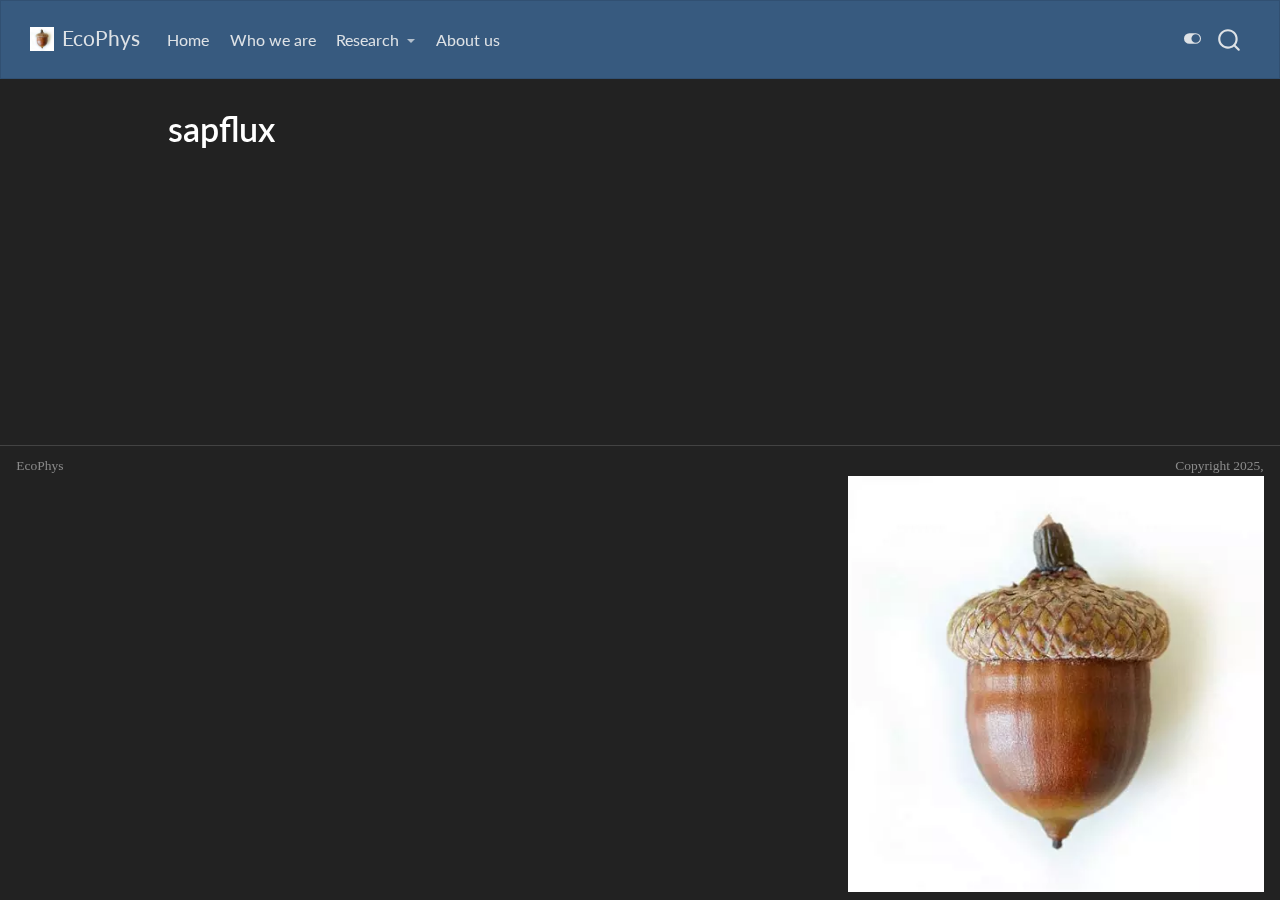
<file: docs/sapflux.html>
<!DOCTYPE html>
<html xmlns="http://www.w3.org/1999/xhtml" lang="en" xml:lang="en"><head>

<meta charset="utf-8">
<meta name="generator" content="quarto-1.6.42">

<meta name="viewport" content="width=device-width, initial-scale=1.0, user-scalable=yes">


<title>sapflux – EcoPhys</title>
<style>
code{white-space: pre-wrap;}
span.smallcaps{font-variant: small-caps;}
div.columns{display: flex; gap: min(4vw, 1.5em);}
div.column{flex: auto; overflow-x: auto;}
div.hanging-indent{margin-left: 1.5em; text-indent: -1.5em;}
ul.task-list{list-style: none;}
ul.task-list li input[type="checkbox"] {
  width: 0.8em;
  margin: 0 0.8em 0.2em -1em; /* quarto-specific, see https://github.com/quarto-dev/quarto-cli/issues/4556 */ 
  vertical-align: middle;
}
</style>


<script src="site_libs/quarto-nav/quarto-nav.js"></script>
<script src="site_libs/quarto-nav/headroom.min.js"></script>
<script src="site_libs/clipboard/clipboard.min.js"></script>
<script src="site_libs/quarto-search/autocomplete.umd.js"></script>
<script src="site_libs/quarto-search/fuse.min.js"></script>
<script src="site_libs/quarto-search/quarto-search.js"></script>
<meta name="quarto:offset" content="./">
<script src="site_libs/quarto-html/quarto.js"></script>
<script src="site_libs/quarto-html/popper.min.js"></script>
<script src="site_libs/quarto-html/tippy.umd.min.js"></script>
<script src="site_libs/quarto-html/anchor.min.js"></script>
<link href="site_libs/quarto-html/tippy.css" rel="stylesheet">
<link href="site_libs/quarto-html/quarto-syntax-highlighting-2f5df379a58b258e96c21c0638c20c03.css" rel="stylesheet" class="quarto-color-scheme" id="quarto-text-highlighting-styles">
<link href="site_libs/quarto-html/quarto-syntax-highlighting-dark-b53751a350365c71b6c909e95f209ed1.css" rel="stylesheet" class="quarto-color-scheme quarto-color-alternate" id="quarto-text-highlighting-styles">
<script src="site_libs/bootstrap/bootstrap.min.js"></script>
<link href="site_libs/bootstrap/bootstrap-icons.css" rel="stylesheet">
<link href="site_libs/bootstrap/bootstrap-b821184c4a475689db8a26a4d7b73cc8.min.css" rel="stylesheet" append-hash="true" class="quarto-color-scheme" id="quarto-bootstrap" data-mode="light">
<link href="site_libs/bootstrap/bootstrap-dark-0715dbe8875e9749cc11d07b4097d96f.min.css" rel="stylesheet" append-hash="true" class="quarto-color-scheme quarto-color-alternate" id="quarto-bootstrap" data-mode="dark">
<script id="quarto-search-options" type="application/json">{
  "location": "navbar",
  "copy-button": false,
  "collapse-after": 3,
  "panel-placement": "end",
  "type": "overlay",
  "limit": 50,
  "keyboard-shortcut": [
    "f",
    "/",
    "s"
  ],
  "show-item-context": false,
  "language": {
    "search-no-results-text": "No results",
    "search-matching-documents-text": "matching documents",
    "search-copy-link-title": "Copy link to search",
    "search-hide-matches-text": "Hide additional matches",
    "search-more-match-text": "more match in this document",
    "search-more-matches-text": "more matches in this document",
    "search-clear-button-title": "Clear",
    "search-text-placeholder": "",
    "search-detached-cancel-button-title": "Cancel",
    "search-submit-button-title": "Submit",
    "search-label": "Search"
  }
}</script>


<link rel="stylesheet" href="styles.css">
</head>

<body class="nav-fixed">

<div id="quarto-search-results"></div>
  <header id="quarto-header" class="headroom fixed-top">
    <nav class="navbar navbar-expand-lg " data-bs-theme="dark">
      <div class="navbar-container container-fluid">
      <div class="navbar-brand-container mx-auto">
    <a href="./index.html" class="navbar-brand navbar-brand-logo">
    <img src="./img/bellota.webp" alt="" class="navbar-logo">
    </a>
    <a class="navbar-brand" href="./index.html">
    <span class="navbar-title">EcoPhys</span>
    </a>
  </div>
            <div id="quarto-search" class="" title="Search"></div>
          <button class="navbar-toggler" type="button" data-bs-toggle="collapse" data-bs-target="#navbarCollapse" aria-controls="navbarCollapse" role="menu" aria-expanded="false" aria-label="Toggle navigation" onclick="if (window.quartoToggleHeadroom) { window.quartoToggleHeadroom(); }">
  <span class="navbar-toggler-icon"></span>
</button>
          <div class="collapse navbar-collapse" id="navbarCollapse">
            <ul class="navbar-nav navbar-nav-scroll me-auto">
  <li class="nav-item">
    <a class="nav-link" href="./index.html"> 
<span class="menu-text">Home</span></a>
  </li>  
  <li class="nav-item">
    <a class="nav-link" href="./people/people.html"> 
<span class="menu-text">Who we are</span></a>
  </li>  
  <li class="nav-item dropdown ">
    <a class="nav-link dropdown-toggle" href="#" id="nav-menu-research" role="link" data-bs-toggle="dropdown" aria-expanded="false">
 <span class="menu-text">Research</span>
    </a>
    <ul class="dropdown-menu" aria-labelledby="nav-menu-research">    
        <li>
    <a class="dropdown-item" href="./research/research_projects.html">
 <span class="dropdown-text">Research Projects</span></a>
  </li>  
    </ul>
  </li>
  <li class="nav-item">
    <a class="nav-link" href="./about.html"> 
<span class="menu-text">About us</span></a>
  </li>  
</ul>
          </div> <!-- /navcollapse -->
            <div class="quarto-navbar-tools">
  <a href="" class="quarto-color-scheme-toggle quarto-navigation-tool  px-1" onclick="window.quartoToggleColorScheme(); return false;" title="Toggle dark mode"><i class="bi"></i></a>
</div>
      </div> <!-- /container-fluid -->
    </nav>
</header>
<!-- content -->
<div id="quarto-content" class="quarto-container page-columns page-rows-contents page-layout-article page-navbar">
<!-- sidebar -->
<!-- margin-sidebar -->
    <div id="quarto-margin-sidebar" class="sidebar margin-sidebar zindex-bottom">
        
    </div>
<!-- main -->
<main class="content" id="quarto-document-content">

<header id="title-block-header" class="quarto-title-block default">
<div class="quarto-title">
<h1 class="title">sapflux</h1>
</div>



<div class="quarto-title-meta">

    
  
    
  </div>
  


</header>





</main> <!-- /main -->
<script id="quarto-html-after-body" type="application/javascript">
window.document.addEventListener("DOMContentLoaded", function (event) {
  const toggleBodyColorMode = (bsSheetEl) => {
    const mode = bsSheetEl.getAttribute("data-mode");
    const bodyEl = window.document.querySelector("body");
    if (mode === "dark") {
      bodyEl.classList.add("quarto-dark");
      bodyEl.classList.remove("quarto-light");
    } else {
      bodyEl.classList.add("quarto-light");
      bodyEl.classList.remove("quarto-dark");
    }
  }
  const toggleBodyColorPrimary = () => {
    const bsSheetEl = window.document.querySelector("link#quarto-bootstrap");
    if (bsSheetEl) {
      toggleBodyColorMode(bsSheetEl);
    }
  }
  toggleBodyColorPrimary();  
  const disableStylesheet = (stylesheets) => {
    for (let i=0; i < stylesheets.length; i++) {
      const stylesheet = stylesheets[i];
      stylesheet.rel = 'prefetch';
    }
  }
  const enableStylesheet = (stylesheets) => {
    for (let i=0; i < stylesheets.length; i++) {
      const stylesheet = stylesheets[i];
      stylesheet.rel = 'stylesheet';
    }
  }
  const manageTransitions = (selector, allowTransitions) => {
    const els = window.document.querySelectorAll(selector);
    for (let i=0; i < els.length; i++) {
      const el = els[i];
      if (allowTransitions) {
        el.classList.remove('notransition');
      } else {
        el.classList.add('notransition');
      }
    }
  }
  const toggleGiscusIfUsed = (isAlternate, darkModeDefault) => {
    const baseTheme = document.querySelector('#giscus-base-theme')?.value ?? 'light';
    const alternateTheme = document.querySelector('#giscus-alt-theme')?.value ?? 'dark';
    let newTheme = '';
    if(darkModeDefault) {
      newTheme = isAlternate ? baseTheme : alternateTheme;
    } else {
      newTheme = isAlternate ? alternateTheme : baseTheme;
    }
    const changeGiscusTheme = () => {
      // From: https://github.com/giscus/giscus/issues/336
      const sendMessage = (message) => {
        const iframe = document.querySelector('iframe.giscus-frame');
        if (!iframe) return;
        iframe.contentWindow.postMessage({ giscus: message }, 'https://giscus.app');
      }
      sendMessage({
        setConfig: {
          theme: newTheme
        }
      });
    }
    const isGiscussLoaded = window.document.querySelector('iframe.giscus-frame') !== null;
    if (isGiscussLoaded) {
      changeGiscusTheme();
    }
  }
  const toggleColorMode = (alternate) => {
    // Switch the stylesheets
    const alternateStylesheets = window.document.querySelectorAll('link.quarto-color-scheme.quarto-color-alternate');
    manageTransitions('#quarto-margin-sidebar .nav-link', false);
    if (alternate) {
      enableStylesheet(alternateStylesheets);
      for (const sheetNode of alternateStylesheets) {
        if (sheetNode.id === "quarto-bootstrap") {
          toggleBodyColorMode(sheetNode);
        }
      }
    } else {
      disableStylesheet(alternateStylesheets);
      toggleBodyColorPrimary();
    }
    manageTransitions('#quarto-margin-sidebar .nav-link', true);
    // Switch the toggles
    const toggles = window.document.querySelectorAll('.quarto-color-scheme-toggle');
    for (let i=0; i < toggles.length; i++) {
      const toggle = toggles[i];
      if (toggle) {
        if (alternate) {
          toggle.classList.add("alternate");     
        } else {
          toggle.classList.remove("alternate");
        }
      }
    }
    // Hack to workaround the fact that safari doesn't
    // properly recolor the scrollbar when toggling (#1455)
    if (navigator.userAgent.indexOf('Safari') > 0 && navigator.userAgent.indexOf('Chrome') == -1) {
      manageTransitions("body", false);
      window.scrollTo(0, 1);
      setTimeout(() => {
        window.scrollTo(0, 0);
        manageTransitions("body", true);
      }, 40);  
    }
  }
  const isFileUrl = () => { 
    return window.location.protocol === 'file:';
  }
  const hasAlternateSentinel = () => {  
    let styleSentinel = getColorSchemeSentinel();
    if (styleSentinel !== null) {
      return styleSentinel === "alternate";
    } else {
      return false;
    }
  }
  const setStyleSentinel = (alternate) => {
    const value = alternate ? "alternate" : "default";
    if (!isFileUrl()) {
      window.localStorage.setItem("quarto-color-scheme", value);
    } else {
      localAlternateSentinel = value;
    }
  }
  const getColorSchemeSentinel = () => {
    if (!isFileUrl()) {
      const storageValue = window.localStorage.getItem("quarto-color-scheme");
      return storageValue != null ? storageValue : localAlternateSentinel;
    } else {
      return localAlternateSentinel;
    }
  }
  const darkModeDefault = true;
  let localAlternateSentinel = darkModeDefault ? 'alternate' : 'default';
  // Dark / light mode switch
  window.quartoToggleColorScheme = () => {
    // Read the current dark / light value 
    let toAlternate = !hasAlternateSentinel();
    toggleColorMode(toAlternate);
    setStyleSentinel(toAlternate);
    toggleGiscusIfUsed(toAlternate, darkModeDefault);
  };
  // Ensure there is a toggle, if there isn't float one in the top right
  if (window.document.querySelector('.quarto-color-scheme-toggle') === null) {
    const a = window.document.createElement('a');
    a.classList.add('top-right');
    a.classList.add('quarto-color-scheme-toggle');
    a.href = "";
    a.onclick = function() { try { window.quartoToggleColorScheme(); } catch {} return false; };
    const i = window.document.createElement("i");
    i.classList.add('bi');
    a.appendChild(i);
    window.document.body.appendChild(a);
  }
  // Switch to dark mode if need be
  if (hasAlternateSentinel()) {
    toggleColorMode(true);
  } else {
    toggleColorMode(false);
  }
  const icon = "";
  const anchorJS = new window.AnchorJS();
  anchorJS.options = {
    placement: 'right',
    icon: icon
  };
  anchorJS.add('.anchored');
  const isCodeAnnotation = (el) => {
    for (const clz of el.classList) {
      if (clz.startsWith('code-annotation-')) {                     
        return true;
      }
    }
    return false;
  }
  const onCopySuccess = function(e) {
    // button target
    const button = e.trigger;
    // don't keep focus
    button.blur();
    // flash "checked"
    button.classList.add('code-copy-button-checked');
    var currentTitle = button.getAttribute("title");
    button.setAttribute("title", "Copied!");
    let tooltip;
    if (window.bootstrap) {
      button.setAttribute("data-bs-toggle", "tooltip");
      button.setAttribute("data-bs-placement", "left");
      button.setAttribute("data-bs-title", "Copied!");
      tooltip = new bootstrap.Tooltip(button, 
        { trigger: "manual", 
          customClass: "code-copy-button-tooltip",
          offset: [0, -8]});
      tooltip.show();    
    }
    setTimeout(function() {
      if (tooltip) {
        tooltip.hide();
        button.removeAttribute("data-bs-title");
        button.removeAttribute("data-bs-toggle");
        button.removeAttribute("data-bs-placement");
      }
      button.setAttribute("title", currentTitle);
      button.classList.remove('code-copy-button-checked');
    }, 1000);
    // clear code selection
    e.clearSelection();
  }
  const getTextToCopy = function(trigger) {
      const codeEl = trigger.previousElementSibling.cloneNode(true);
      for (const childEl of codeEl.children) {
        if (isCodeAnnotation(childEl)) {
          childEl.remove();
        }
      }
      return codeEl.innerText;
  }
  const clipboard = new window.ClipboardJS('.code-copy-button:not([data-in-quarto-modal])', {
    text: getTextToCopy
  });
  clipboard.on('success', onCopySuccess);
  if (window.document.getElementById('quarto-embedded-source-code-modal')) {
    const clipboardModal = new window.ClipboardJS('.code-copy-button[data-in-quarto-modal]', {
      text: getTextToCopy,
      container: window.document.getElementById('quarto-embedded-source-code-modal')
    });
    clipboardModal.on('success', onCopySuccess);
  }
    var localhostRegex = new RegExp(/^(?:http|https):\/\/localhost\:?[0-9]*\//);
    var mailtoRegex = new RegExp(/^mailto:/);
      var filterRegex = new RegExp('/' + window.location.host + '/');
    var isInternal = (href) => {
        return filterRegex.test(href) || localhostRegex.test(href) || mailtoRegex.test(href);
    }
    // Inspect non-navigation links and adorn them if external
 	var links = window.document.querySelectorAll('a[href]:not(.nav-link):not(.navbar-brand):not(.toc-action):not(.sidebar-link):not(.sidebar-item-toggle):not(.pagination-link):not(.no-external):not([aria-hidden]):not(.dropdown-item):not(.quarto-navigation-tool):not(.about-link)');
    for (var i=0; i<links.length; i++) {
      const link = links[i];
      if (!isInternal(link.href)) {
        // undo the damage that might have been done by quarto-nav.js in the case of
        // links that we want to consider external
        if (link.dataset.originalHref !== undefined) {
          link.href = link.dataset.originalHref;
        }
      }
    }
  function tippyHover(el, contentFn, onTriggerFn, onUntriggerFn) {
    const config = {
      allowHTML: true,
      maxWidth: 500,
      delay: 100,
      arrow: false,
      appendTo: function(el) {
          return el.parentElement;
      },
      interactive: true,
      interactiveBorder: 10,
      theme: 'quarto',
      placement: 'bottom-start',
    };
    if (contentFn) {
      config.content = contentFn;
    }
    if (onTriggerFn) {
      config.onTrigger = onTriggerFn;
    }
    if (onUntriggerFn) {
      config.onUntrigger = onUntriggerFn;
    }
    window.tippy(el, config); 
  }
  const noterefs = window.document.querySelectorAll('a[role="doc-noteref"]');
  for (var i=0; i<noterefs.length; i++) {
    const ref = noterefs[i];
    tippyHover(ref, function() {
      // use id or data attribute instead here
      let href = ref.getAttribute('data-footnote-href') || ref.getAttribute('href');
      try { href = new URL(href).hash; } catch {}
      const id = href.replace(/^#\/?/, "");
      const note = window.document.getElementById(id);
      if (note) {
        return note.innerHTML;
      } else {
        return "";
      }
    });
  }
  const xrefs = window.document.querySelectorAll('a.quarto-xref');
  const processXRef = (id, note) => {
    // Strip column container classes
    const stripColumnClz = (el) => {
      el.classList.remove("page-full", "page-columns");
      if (el.children) {
        for (const child of el.children) {
          stripColumnClz(child);
        }
      }
    }
    stripColumnClz(note)
    if (id === null || id.startsWith('sec-')) {
      // Special case sections, only their first couple elements
      const container = document.createElement("div");
      if (note.children && note.children.length > 2) {
        container.appendChild(note.children[0].cloneNode(true));
        for (let i = 1; i < note.children.length; i++) {
          const child = note.children[i];
          if (child.tagName === "P" && child.innerText === "") {
            continue;
          } else {
            container.appendChild(child.cloneNode(true));
            break;
          }
        }
        if (window.Quarto?.typesetMath) {
          window.Quarto.typesetMath(container);
        }
        return container.innerHTML
      } else {
        if (window.Quarto?.typesetMath) {
          window.Quarto.typesetMath(note);
        }
        return note.innerHTML;
      }
    } else {
      // Remove any anchor links if they are present
      const anchorLink = note.querySelector('a.anchorjs-link');
      if (anchorLink) {
        anchorLink.remove();
      }
      if (window.Quarto?.typesetMath) {
        window.Quarto.typesetMath(note);
      }
      if (note.classList.contains("callout")) {
        return note.outerHTML;
      } else {
        return note.innerHTML;
      }
    }
  }
  for (var i=0; i<xrefs.length; i++) {
    const xref = xrefs[i];
    tippyHover(xref, undefined, function(instance) {
      instance.disable();
      let url = xref.getAttribute('href');
      let hash = undefined; 
      if (url.startsWith('#')) {
        hash = url;
      } else {
        try { hash = new URL(url).hash; } catch {}
      }
      if (hash) {
        const id = hash.replace(/^#\/?/, "");
        const note = window.document.getElementById(id);
        if (note !== null) {
          try {
            const html = processXRef(id, note.cloneNode(true));
            instance.setContent(html);
          } finally {
            instance.enable();
            instance.show();
          }
        } else {
          // See if we can fetch this
          fetch(url.split('#')[0])
          .then(res => res.text())
          .then(html => {
            const parser = new DOMParser();
            const htmlDoc = parser.parseFromString(html, "text/html");
            const note = htmlDoc.getElementById(id);
            if (note !== null) {
              const html = processXRef(id, note);
              instance.setContent(html);
            } 
          }).finally(() => {
            instance.enable();
            instance.show();
          });
        }
      } else {
        // See if we can fetch a full url (with no hash to target)
        // This is a special case and we should probably do some content thinning / targeting
        fetch(url)
        .then(res => res.text())
        .then(html => {
          const parser = new DOMParser();
          const htmlDoc = parser.parseFromString(html, "text/html");
          const note = htmlDoc.querySelector('main.content');
          if (note !== null) {
            // This should only happen for chapter cross references
            // (since there is no id in the URL)
            // remove the first header
            if (note.children.length > 0 && note.children[0].tagName === "HEADER") {
              note.children[0].remove();
            }
            const html = processXRef(null, note);
            instance.setContent(html);
          } 
        }).finally(() => {
          instance.enable();
          instance.show();
        });
      }
    }, function(instance) {
    });
  }
      let selectedAnnoteEl;
      const selectorForAnnotation = ( cell, annotation) => {
        let cellAttr = 'data-code-cell="' + cell + '"';
        let lineAttr = 'data-code-annotation="' +  annotation + '"';
        const selector = 'span[' + cellAttr + '][' + lineAttr + ']';
        return selector;
      }
      const selectCodeLines = (annoteEl) => {
        const doc = window.document;
        const targetCell = annoteEl.getAttribute("data-target-cell");
        const targetAnnotation = annoteEl.getAttribute("data-target-annotation");
        const annoteSpan = window.document.querySelector(selectorForAnnotation(targetCell, targetAnnotation));
        const lines = annoteSpan.getAttribute("data-code-lines").split(",");
        const lineIds = lines.map((line) => {
          return targetCell + "-" + line;
        })
        let top = null;
        let height = null;
        let parent = null;
        if (lineIds.length > 0) {
            //compute the position of the single el (top and bottom and make a div)
            const el = window.document.getElementById(lineIds[0]);
            top = el.offsetTop;
            height = el.offsetHeight;
            parent = el.parentElement.parentElement;
          if (lineIds.length > 1) {
            const lastEl = window.document.getElementById(lineIds[lineIds.length - 1]);
            const bottom = lastEl.offsetTop + lastEl.offsetHeight;
            height = bottom - top;
          }
          if (top !== null && height !== null && parent !== null) {
            // cook up a div (if necessary) and position it 
            let div = window.document.getElementById("code-annotation-line-highlight");
            if (div === null) {
              div = window.document.createElement("div");
              div.setAttribute("id", "code-annotation-line-highlight");
              div.style.position = 'absolute';
              parent.appendChild(div);
            }
            div.style.top = top - 2 + "px";
            div.style.height = height + 4 + "px";
            div.style.left = 0;
            let gutterDiv = window.document.getElementById("code-annotation-line-highlight-gutter");
            if (gutterDiv === null) {
              gutterDiv = window.document.createElement("div");
              gutterDiv.setAttribute("id", "code-annotation-line-highlight-gutter");
              gutterDiv.style.position = 'absolute';
              const codeCell = window.document.getElementById(targetCell);
              const gutter = codeCell.querySelector('.code-annotation-gutter');
              gutter.appendChild(gutterDiv);
            }
            gutterDiv.style.top = top - 2 + "px";
            gutterDiv.style.height = height + 4 + "px";
          }
          selectedAnnoteEl = annoteEl;
        }
      };
      const unselectCodeLines = () => {
        const elementsIds = ["code-annotation-line-highlight", "code-annotation-line-highlight-gutter"];
        elementsIds.forEach((elId) => {
          const div = window.document.getElementById(elId);
          if (div) {
            div.remove();
          }
        });
        selectedAnnoteEl = undefined;
      };
        // Handle positioning of the toggle
    window.addEventListener(
      "resize",
      throttle(() => {
        elRect = undefined;
        if (selectedAnnoteEl) {
          selectCodeLines(selectedAnnoteEl);
        }
      }, 10)
    );
    function throttle(fn, ms) {
    let throttle = false;
    let timer;
      return (...args) => {
        if(!throttle) { // first call gets through
            fn.apply(this, args);
            throttle = true;
        } else { // all the others get throttled
            if(timer) clearTimeout(timer); // cancel #2
            timer = setTimeout(() => {
              fn.apply(this, args);
              timer = throttle = false;
            }, ms);
        }
      };
    }
      // Attach click handler to the DT
      const annoteDls = window.document.querySelectorAll('dt[data-target-cell]');
      for (const annoteDlNode of annoteDls) {
        annoteDlNode.addEventListener('click', (event) => {
          const clickedEl = event.target;
          if (clickedEl !== selectedAnnoteEl) {
            unselectCodeLines();
            const activeEl = window.document.querySelector('dt[data-target-cell].code-annotation-active');
            if (activeEl) {
              activeEl.classList.remove('code-annotation-active');
            }
            selectCodeLines(clickedEl);
            clickedEl.classList.add('code-annotation-active');
          } else {
            // Unselect the line
            unselectCodeLines();
            clickedEl.classList.remove('code-annotation-active');
          }
        });
      }
  const findCites = (el) => {
    const parentEl = el.parentElement;
    if (parentEl) {
      const cites = parentEl.dataset.cites;
      if (cites) {
        return {
          el,
          cites: cites.split(' ')
        };
      } else {
        return findCites(el.parentElement)
      }
    } else {
      return undefined;
    }
  };
  var bibliorefs = window.document.querySelectorAll('a[role="doc-biblioref"]');
  for (var i=0; i<bibliorefs.length; i++) {
    const ref = bibliorefs[i];
    const citeInfo = findCites(ref);
    if (citeInfo) {
      tippyHover(citeInfo.el, function() {
        var popup = window.document.createElement('div');
        citeInfo.cites.forEach(function(cite) {
          var citeDiv = window.document.createElement('div');
          citeDiv.classList.add('hanging-indent');
          citeDiv.classList.add('csl-entry');
          var biblioDiv = window.document.getElementById('ref-' + cite);
          if (biblioDiv) {
            citeDiv.innerHTML = biblioDiv.innerHTML;
          }
          popup.appendChild(citeDiv);
        });
        return popup.innerHTML;
      });
    }
  }
});
</script>
</div> <!-- /content -->
<footer class="footer">
  <div class="nav-footer">
    <div class="nav-footer-left">
<p>EcoPhys</p>
</div>   
    <div class="nav-footer-center">
      &nbsp;
    </div>
    <div class="nav-footer-right">
<p>Copyright 2025, <img src="img/bellota.webp" class="img-fluid"></p>
</div>
  </div>
</footer>




</body></html>
</file>
<file: docs/site_libs/quarto-html/tippy.css>
.tippy-box[data-animation=fade][data-state=hidden]{opacity:0}[data-tippy-root]{max-width:calc(100vw - 10px)}.tippy-box{position:relative;background-color:#333;color:#fff;border-radius:4px;font-size:14px;line-height:1.4;white-space:normal;outline:0;transition-property:transform,visibility,opacity}.tippy-box[data-placement^=top]>.tippy-arrow{bottom:0}.tippy-box[data-placement^=top]>.tippy-arrow:before{bottom:-7px;left:0;border-width:8px 8px 0;border-top-color:initial;transform-origin:center top}.tippy-box[data-placement^=bottom]>.tippy-arrow{top:0}.tippy-box[data-placement^=bottom]>.tippy-arrow:before{top:-7px;left:0;border-width:0 8px 8px;border-bottom-color:initial;transform-origin:center bottom}.tippy-box[data-placement^=left]>.tippy-arrow{right:0}.tippy-box[data-placement^=left]>.tippy-arrow:before{border-width:8px 0 8px 8px;border-left-color:initial;right:-7px;transform-origin:center left}.tippy-box[data-placement^=right]>.tippy-arrow{left:0}.tippy-box[data-placement^=right]>.tippy-arrow:before{left:-7px;border-width:8px 8px 8px 0;border-right-color:initial;transform-origin:center right}.tippy-box[data-inertia][data-state=visible]{transition-timing-function:cubic-bezier(.54,1.5,.38,1.11)}.tippy-arrow{width:16px;height:16px;color:#333}.tippy-arrow:before{content:"";position:absolute;border-color:transparent;border-style:solid}.tippy-content{position:relative;padding:5px 9px;z-index:1}
</file>
<file: docs/site_libs/quarto-html/quarto-syntax-highlighting-2f5df379a58b258e96c21c0638c20c03.css>
/* quarto syntax highlight colors */
:root {
  --quarto-hl-ot-color: #003B4F;
  --quarto-hl-at-color: #657422;
  --quarto-hl-ss-color: #20794D;
  --quarto-hl-an-color: #5E5E5E;
  --quarto-hl-fu-color: #4758AB;
  --quarto-hl-st-color: #20794D;
  --quarto-hl-cf-color: #003B4F;
  --quarto-hl-op-color: #5E5E5E;
  --quarto-hl-er-color: #AD0000;
  --quarto-hl-bn-color: #AD0000;
  --quarto-hl-al-color: #AD0000;
  --quarto-hl-va-color: #111111;
  --quarto-hl-bu-color: inherit;
  --quarto-hl-ex-color: inherit;
  --quarto-hl-pp-color: #AD0000;
  --quarto-hl-in-color: #5E5E5E;
  --quarto-hl-vs-color: #20794D;
  --quarto-hl-wa-color: #5E5E5E;
  --quarto-hl-do-color: #5E5E5E;
  --quarto-hl-im-color: #00769E;
  --quarto-hl-ch-color: #20794D;
  --quarto-hl-dt-color: #AD0000;
  --quarto-hl-fl-color: #AD0000;
  --quarto-hl-co-color: #5E5E5E;
  --quarto-hl-cv-color: #5E5E5E;
  --quarto-hl-cn-color: #8f5902;
  --quarto-hl-sc-color: #5E5E5E;
  --quarto-hl-dv-color: #AD0000;
  --quarto-hl-kw-color: #003B4F;
}

/* other quarto variables */
:root {
  --quarto-font-monospace: SFMono-Regular, Menlo, Monaco, Consolas, "Liberation Mono", "Courier New", monospace;
}

pre > code.sourceCode > span {
  color: #003B4F;
}

code span {
  color: #003B4F;
}

code.sourceCode > span {
  color: #003B4F;
}

div.sourceCode,
div.sourceCode pre.sourceCode {
  color: #003B4F;
}

code span.ot {
  color: #003B4F;
  font-style: inherit;
}

code span.at {
  color: #657422;
  font-style: inherit;
}

code span.ss {
  color: #20794D;
  font-style: inherit;
}

code span.an {
  color: #5E5E5E;
  font-style: inherit;
}

code span.fu {
  color: #4758AB;
  font-style: inherit;
}

code span.st {
  color: #20794D;
  font-style: inherit;
}

code span.cf {
  color: #003B4F;
  font-weight: bold;
  font-style: inherit;
}

code span.op {
  color: #5E5E5E;
  font-style: inherit;
}

code span.er {
  color: #AD0000;
  font-style: inherit;
}

code span.bn {
  color: #AD0000;
  font-style: inherit;
}

code span.al {
  color: #AD0000;
  font-style: inherit;
}

code span.va {
  color: #111111;
  font-style: inherit;
}

code span.bu {
  font-style: inherit;
}

code span.ex {
  font-style: inherit;
}

code span.pp {
  color: #AD0000;
  font-style: inherit;
}

code span.in {
  color: #5E5E5E;
  font-style: inherit;
}

code span.vs {
  color: #20794D;
  font-style: inherit;
}

code span.wa {
  color: #5E5E5E;
  font-style: italic;
}

code span.do {
  color: #5E5E5E;
  font-style: italic;
}

code span.im {
  color: #00769E;
  font-style: inherit;
}

code span.ch {
  color: #20794D;
  font-style: inherit;
}

code span.dt {
  color: #AD0000;
  font-style: inherit;
}

code span.fl {
  color: #AD0000;
  font-style: inherit;
}

code span.co {
  color: #5E5E5E;
  font-style: inherit;
}

code span.cv {
  color: #5E5E5E;
  font-style: italic;
}

code span.cn {
  color: #8f5902;
  font-style: inherit;
}

code span.sc {
  color: #5E5E5E;
  font-style: inherit;
}

code span.dv {
  color: #AD0000;
  font-style: inherit;
}

code span.kw {
  color: #003B4F;
  font-weight: bold;
  font-style: inherit;
}

.prevent-inlining {
  content: "</";
}

/*# sourceMappingURL=35eb38a806ee71ea6d2563be2308c832.css.map */
</file>
<file: docs/site_libs/quarto-html/quarto-syntax-highlighting-dark-b53751a350365c71b6c909e95f209ed1.css>
/* quarto syntax highlight colors */
:root {
  --quarto-hl-al-color: #f07178;
  --quarto-hl-an-color: #d4d0ab;
  --quarto-hl-at-color: #00e0e0;
  --quarto-hl-bn-color: #d4d0ab;
  --quarto-hl-bu-color: #abe338;
  --quarto-hl-ch-color: #abe338;
  --quarto-hl-co-color: #f8f8f2;
  --quarto-hl-cv-color: #ffd700;
  --quarto-hl-cn-color: #ffd700;
  --quarto-hl-cf-color: #ffa07a;
  --quarto-hl-dt-color: #ffa07a;
  --quarto-hl-dv-color: #d4d0ab;
  --quarto-hl-do-color: #f8f8f2;
  --quarto-hl-er-color: #f07178;
  --quarto-hl-ex-color: #00e0e0;
  --quarto-hl-fl-color: #d4d0ab;
  --quarto-hl-fu-color: #ffa07a;
  --quarto-hl-im-color: #abe338;
  --quarto-hl-in-color: #d4d0ab;
  --quarto-hl-kw-color: #ffa07a;
  --quarto-hl-op-color: #ffa07a;
  --quarto-hl-ot-color: #00e0e0;
  --quarto-hl-pp-color: #dcc6e0;
  --quarto-hl-re-color: #00e0e0;
  --quarto-hl-sc-color: #abe338;
  --quarto-hl-ss-color: #abe338;
  --quarto-hl-st-color: #abe338;
  --quarto-hl-va-color: #00e0e0;
  --quarto-hl-vs-color: #abe338;
  --quarto-hl-wa-color: #dcc6e0;
}

/* other quarto variables */
:root {
  --quarto-font-monospace: SFMono-Regular, Menlo, Monaco, Consolas, "Liberation Mono", "Courier New", monospace;
}

code span.al {
  background-color: #2a0f15;
  font-weight: bold;
  color: #f07178;
}

code span.an {
  color: #d4d0ab;
}

code span.at {
  color: #00e0e0;
}

code span.bn {
  color: #d4d0ab;
}

code span.bu {
  color: #abe338;
}

code span.ch {
  color: #abe338;
}

code span.co {
  font-style: italic;
  color: #f8f8f2;
}

code span.cv {
  color: #ffd700;
}

code span.cn {
  color: #ffd700;
}

code span.cf {
  font-weight: bold;
  color: #ffa07a;
}

code span.dt {
  color: #ffa07a;
}

code span.dv {
  color: #d4d0ab;
}

code span.do {
  color: #f8f8f2;
}

code span.er {
  color: #f07178;
  text-decoration: underline;
}

code span.ex {
  font-weight: bold;
  color: #00e0e0;
}

code span.fl {
  color: #d4d0ab;
}

code span.fu {
  color: #ffa07a;
}

code span.im {
  color: #abe338;
}

code span.in {
  color: #d4d0ab;
}

code span.kw {
  font-weight: bold;
  color: #ffa07a;
}

pre > code.sourceCode > span {
  color: #f8f8f2;
}

code span {
  color: #f8f8f2;
}

code.sourceCode > span {
  color: #f8f8f2;
}

div.sourceCode,
div.sourceCode pre.sourceCode {
  color: #f8f8f2;
}

code span.op {
  color: #ffa07a;
}

code span.ot {
  color: #00e0e0;
}

code span.pp {
  color: #dcc6e0;
}

code span.re {
  background-color: #f8f8f2;
  color: #00e0e0;
}

code span.sc {
  color: #abe338;
}

code span.ss {
  color: #abe338;
}

code span.st {
  color: #abe338;
}

code span.va {
  color: #00e0e0;
}

code span.vs {
  color: #abe338;
}

code span.wa {
  color: #dcc6e0;
}

.prevent-inlining {
  content: "</";
}

/*# sourceMappingURL=ef095d06243fb944689b9469f3a5590a.css.map */
</file>
<file: docs/styles.css>
/* css styles */
</file>
